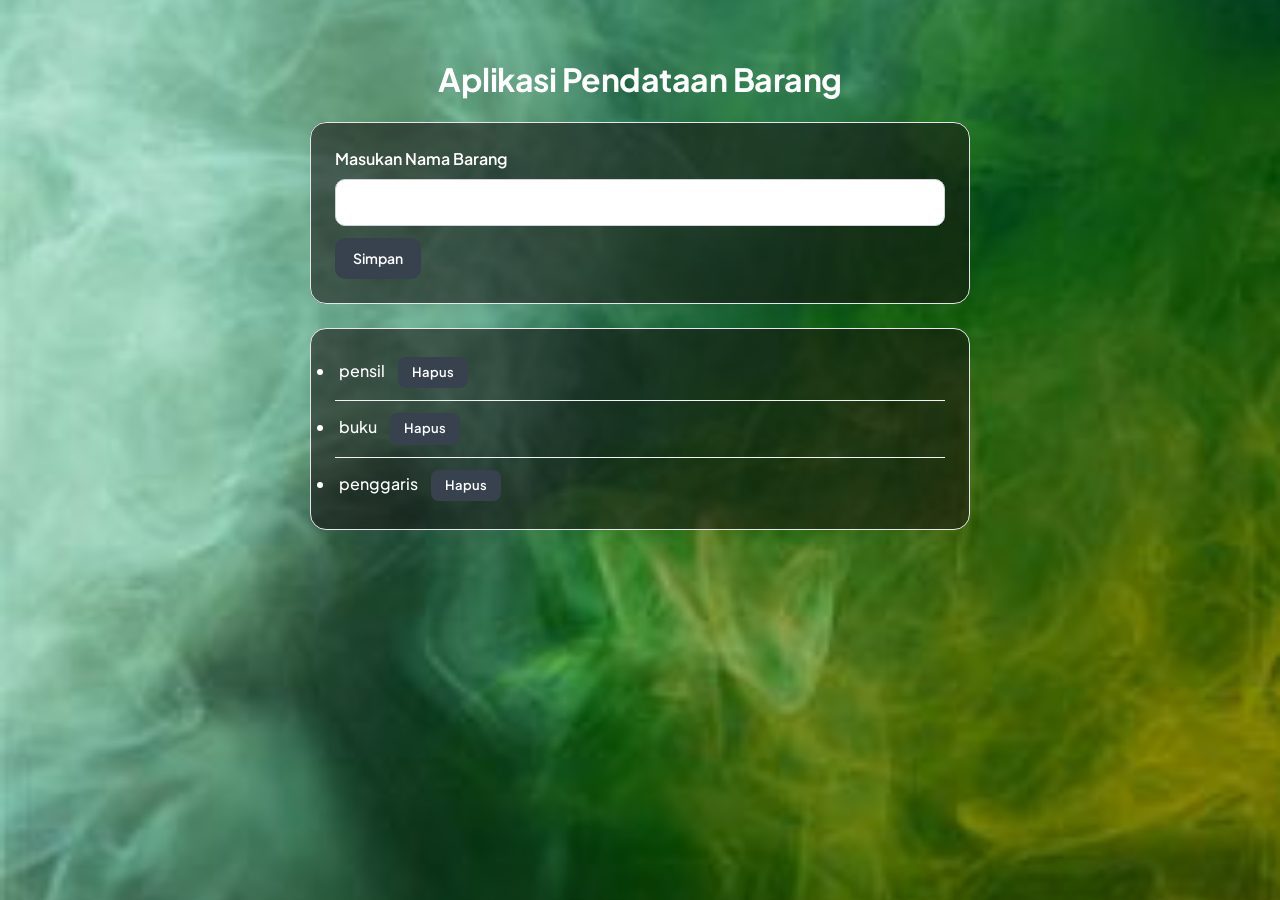
<file: App_ToDolist/index.html>
<!DOCTYPE html>
<html>
<head>
    <title>Penerapan Fungsi</title>

     <!--Bootstrap-->
    <link href="https://cdn.jsdelivr.net/npm/bootstrap@5.3.0/dist/css/bootstrap.min.css" rel="stylesheet">

     <!--Custom CSS-->
    <link href="css/style.css" rel="stylesheet">

</head>
<body>
    <h2>Aplikasi Pendataan Barang</h2>
 
    <fieldset>
        <label>Masukan Nama Barang</label>
        <input type="text" id="nama">
        <button onclick="AddData();">Simpan</button> 
    </fieldset>
 
    <ul id="list-barang">
         
    </ul>
 
    <script type="text/javascript" src="js/fungsi.js"></script>
 
</body>
</html>
</file>
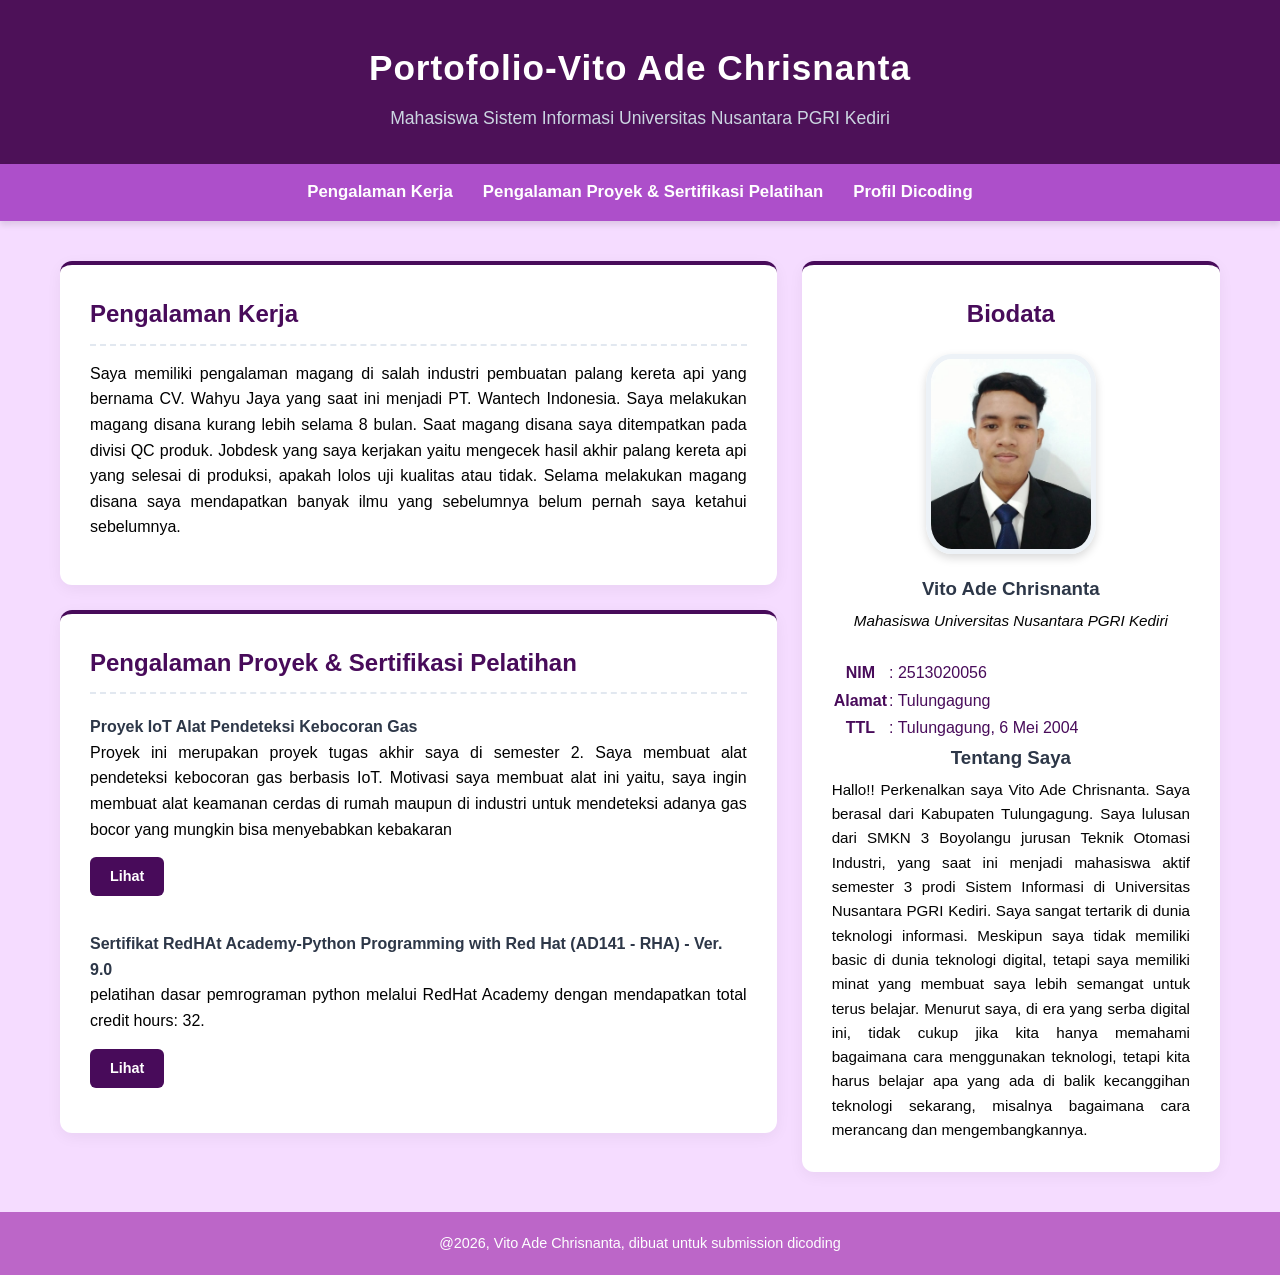
<file: tugas 2/index.html>
<!DOCTYPE html>
<html lang="en">
<head>
    <meta charset="UTF-8">
    <meta name="viewport" content="width=device-width, initial-scale=1.0">
    <title>Biodata Profil-Vito Ade</title>

    <!--LINK UNTUK CSS-->
    <link rel="stylesheet" href="styles.css">

</head>
<body>

  <!--HEADER-->
  <header>
    <div class="kotak-profil">
     <h1>Portofolio-Vito Ade Chrisnanta</h1>
     <p>Mahasiswa Sistem Informasi Universitas Nusantara PGRI Kediri</p>
    </div>

    <!--NAVIGASI-->
    <nav>
      <ul class="daftar-menu">
       <li><a href="#Pengalaman">Pengalaman Kerja</a></li>
       <li><a href="#Proyek">Pengalaman Proyek & Sertifikasi Pelatihan</a></li>
       <li><a href="https://www.dicoding.com/users/vito_ade_chrisnakf8a/academies"target="_blank"rel="noopener">Profil Dicoding</a></li>
      </ul>
    </nav>
 </header>

 <!--MAIN (FLEXBOX DI CSS)-->
 <main>

    <!--KONTEN SISI KIRI-->
    <div id="konten-utama">

      <article id="Pengalaman" class="kotak article">
       <h2>Pengalaman Kerja</h2>
       <p>Saya memiliki pengalaman magang di salah industri pembuatan palang kereta api yang bernama CV. Wahyu Jaya yang saat ini menjadi PT. Wantech Indonesia. Saya melakukan magang disana kurang lebih
        selama 8 bulan. Saat magang disana saya ditempatkan pada divisi QC produk. Jobdesk yang saya kerjakan yaitu mengecek hasil akhir palang kereta api yang selesai di produksi, apakah lolos uji kualitas atau tidak. 
        Selama melakukan magang disana saya mendapatkan banyak ilmu yang sebelumnya belum pernah saya ketahui sebelumnya.
       </p>
      </article>

      <article id="Proyek" class="kotak article">
       <h2>Pengalaman Proyek & Sertifikasi Pelatihan</h2>

       <h4>Proyek IoT Alat Pendeteksi Kebocoran Gas</h4>
       <p>Proyek ini merupakan proyek tugas akhir saya di semester 2. Saya membuat alat pendeteksi kebocoran gas berbasis IoT. Motivasi saya membuat alat ini yaitu, saya ingin membuat alat keamanan cerdas di rumah maupun di industri untuk mendeteksi adanya gas bocor yang mungkin bisa menyebabkan kebakaran</p>
       <a href="https://drive.google.com/file/d/1Bcs1-iKuagQtMpRVn8vOZajBYJDkElSm/view?usp=sharing" target="_blank" class="foto proyek">Lihat</a>

       <h4>Sertifikat RedHAt Academy-Python Programming with Red Hat (AD141 - RHA) - Ver. 9.0</h4>
       <p>pelatihan dasar pemrograman python melalui RedHat Academy dengan mendapatkan total credit hours: 32.</p>
       <a href="https://drive.google.com/file/d/1XS8SktaHDC_xoBTjHnrJE1u6yxiraIQS/view?usp=sharing" target="_blank" class="link sertifikat">Lihat</a>
      </article>

    </div>

    <!--UNTUK PROFIL DI SEBELAH KANAN-->
    <aside class="profil-biodata">
      <h2>Biodata</h2>
      <div class="kotak-foto">
       <img src="profil.jpg" alt="passfoto" class="foto"> 
      </div>
        
      <h3>Vito Ade Chrisnanta</h3>
      <p class="teks">Mahasiswa Universitas Nusantara PGRI Kediri</p>

      <table class="tabel profil-biodata">
        <tr>
          <th>NIM</th>
          <td>: 2513020056</td>
        </tr>
        <tr>
          <th>Alamat</th>
          <td>: Tulungagung</td>
        </tr>
        <tr>
          <th>TTL</th>
          <td>: Tulungagung, 6 Mei 2004</td>
        </tr>
      </table>

      <h3>Tentang Saya</h3>
      <p>Hallo!! Perkenalkan saya Vito Ade Chrisnanta. Saya berasal dari Kabupaten Tulungagung. Saya lulusan dari SMKN 3 Boyolangu jurusan Teknik Otomasi Industri,
       yang saat ini menjadi mahasiswa aktif semester 3 prodi Sistem Informasi di Universitas
       Nusantara PGRI Kediri. Saya sangat tertarik di dunia teknologi informasi. Meskipun saya 
       tidak memiliki basic di dunia teknologi digital, tetapi saya memiliki minat yang membuat saya lebih
       semangat untuk terus belajar. Menurut saya, di era yang serba digital ini, tidak cukup jika kita hanya memahami
       bagaimana cara menggunakan teknologi, tetapi kita harus belajar apa yang ada di balik kecanggihan teknologi sekarang, misalnya bagaimana
       cara merancang dan mengembangkannya.
      </p>  
    
    </aside>

 </main>

 <!--FOOTER-->
 <footer>
   <p>@2026, Vito Ade Chrisnanta, dibuat untuk submission dicoding</p>
 </footer>
</body>
</html>
</file>
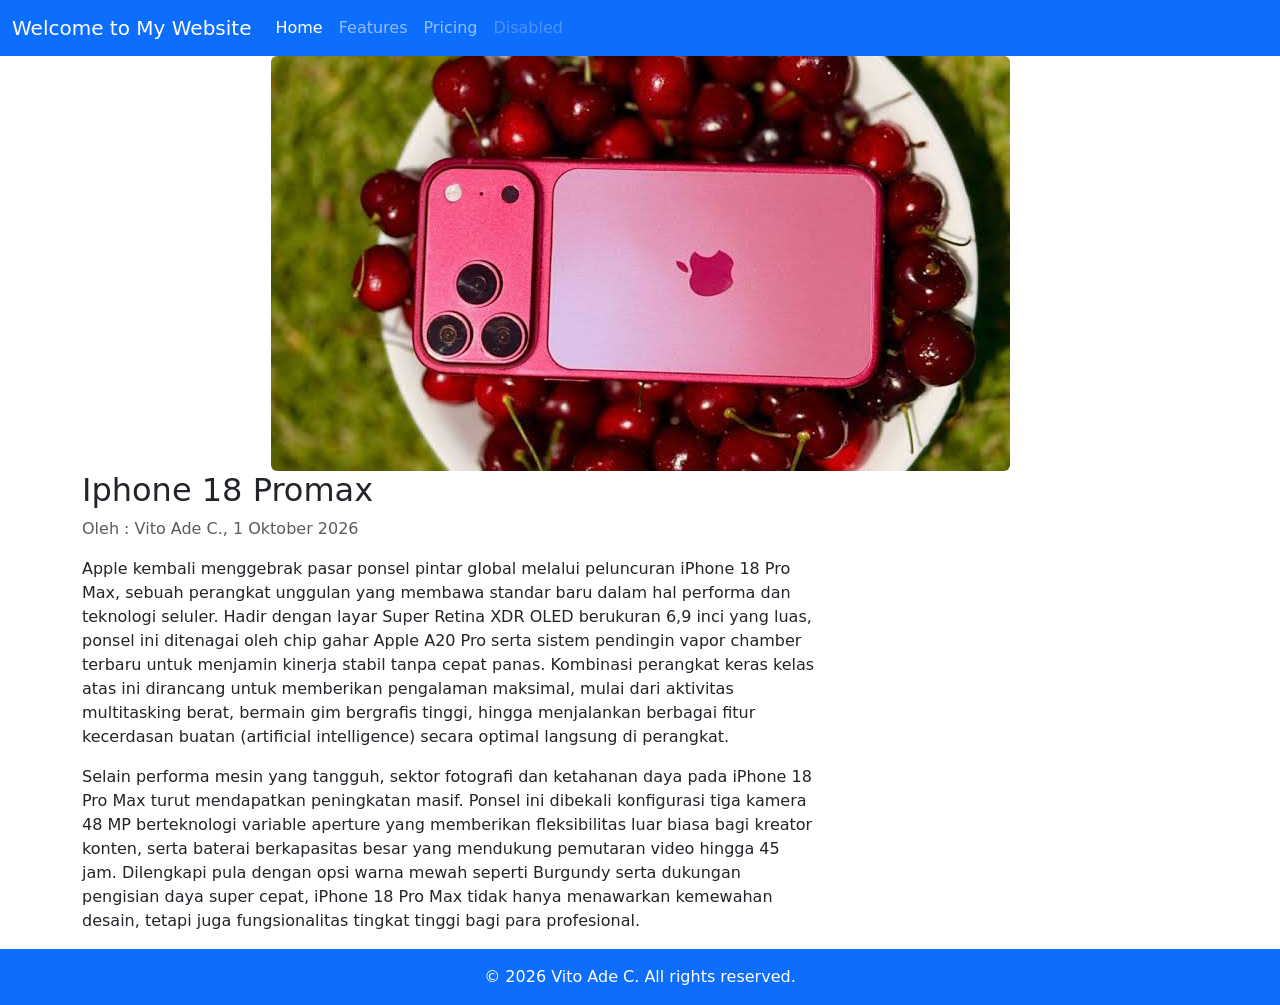
<file: web-bootstrap/index.html>
<!doctype html>
<html lang="en">
  <head>
    <meta charset="utf-8">
    <meta name="viewport" content="width=device-width, initial-scale=1">
    <title>Bootstrap demo</title>
    <!-- bootstrap -->
    <link href="https://cdn.jsdelivr.net/npm/bootstrap@5.3.8/dist/css/bootstrap.min.css" rel="stylesheet" integrity="sha384-sRIl4kxILFvY47J16cr9ZwB07vP4J8+LH7qKQnuqkuIAvNWLzeN8tE5YBujZqJLB" crossorigin="anonymous">
  </head>
  <body>

    <!--header / navbar -->
    <nav class="navbar navbar-expand-lg navbar-dark bg-primary">
        <div class="container-fluid">
            <a class="navbar-brand" href="#">Welcome to My Website</a>
            <button class="navbar-toggler" type="button" data-bs-toggle="collapse" data-bs-target="#navbarNav" aria-controls="navbarNav" aria-expanded="false" aria-label="Toggle navigation">
            <span class="navbar-toggler-icon"></span>
            </button>
            <div class="collapse navbar-collapse" id="navbarNav">
            <ul class="navbar-nav">
                <li class="nav-item">
                <a class="nav-link active" aria-current="page" href="#">Home</a>
                </li>
                <li class="nav-item">
                <a class="nav-link" href="#">Features</a>
                </li>
                <li class="nav-item">
                <a class="nav-link" href="#">Pricing</a>
                </li>
                <li class="nav-item">
                <a class="nav-link disabled" aria-disabled="true">Disabled</a>
                </li>
            </ul>
            </div>
        </div>
    </nav>

    <!-- hero image -->
     <div class="container text-center">
        <!-- perkecilan gambar -->
        <img src="img/banner.jpg" class="img-fluid rounded" alt="Responsive image with rounded corners">
     </div>


    <!-- Artikel 1 -->
    <div class="container">
        <div class="row">
            <div class="col-md-8 mx auto">
                <h2>Iphone 18 Promax</h2>
                <p class="text-muted">Oleh : Vito Ade C., 1 Oktober 2026</p>

                <p>Apple kembali menggebrak pasar ponsel pintar global melalui peluncuran iPhone 18 Pro Max, sebuah perangkat unggulan yang membawa standar baru dalam hal performa dan teknologi seluler. Hadir dengan layar Super Retina XDR OLED berukuran 6,9 inci yang luas, ponsel ini ditenagai oleh chip gahar Apple A20 Pro serta sistem pendingin vapor chamber terbaru untuk menjamin kinerja stabil tanpa cepat panas. Kombinasi perangkat keras kelas atas ini dirancang untuk memberikan pengalaman maksimal, mulai dari aktivitas multitasking berat, bermain gim bergrafis tinggi, hingga menjalankan berbagai fitur kecerdasan buatan (artificial intelligence) secara optimal langsung di perangkat.</p>
                <p>Selain performa mesin yang tangguh, sektor fotografi dan ketahanan daya pada iPhone 18 Pro Max turut mendapatkan peningkatan masif. Ponsel ini dibekali konfigurasi tiga kamera 48 MP berteknologi variable aperture yang memberikan fleksibilitas luar biasa bagi kreator konten, serta baterai berkapasitas besar yang mendukung pemutaran video hingga 45 jam. Dilengkapi pula dengan opsi warna mewah seperti Burgundy serta dukungan pengisian daya super cepat, iPhone 18 Pro Max tidak hanya menawarkan kemewahan desain, tetapi juga fungsionalitas tingkat tinggi bagi para profesional.</p>

            </div>
        </div>
     </div>


     <!-- footer -->
        <footer class="bg-primary text-white text-center py-3">
            <p class="mb-0">&copy; 2026 Vito Ade C. All rights reserved.</p>

    <script src="https://cdn.jsdelivr.net/npm/bootstrap@5.3.8/dist/js/bootstrap.bundle.min.js" integrity="sha384-FKyoEForCGlyvwx9Hj09JcYn3nv7wiPVlz7YYwJrWVcXK/BmnVDxM+D2scQbITxI" crossorigin="anonymous"></script>
  </body>
</html>
</file>
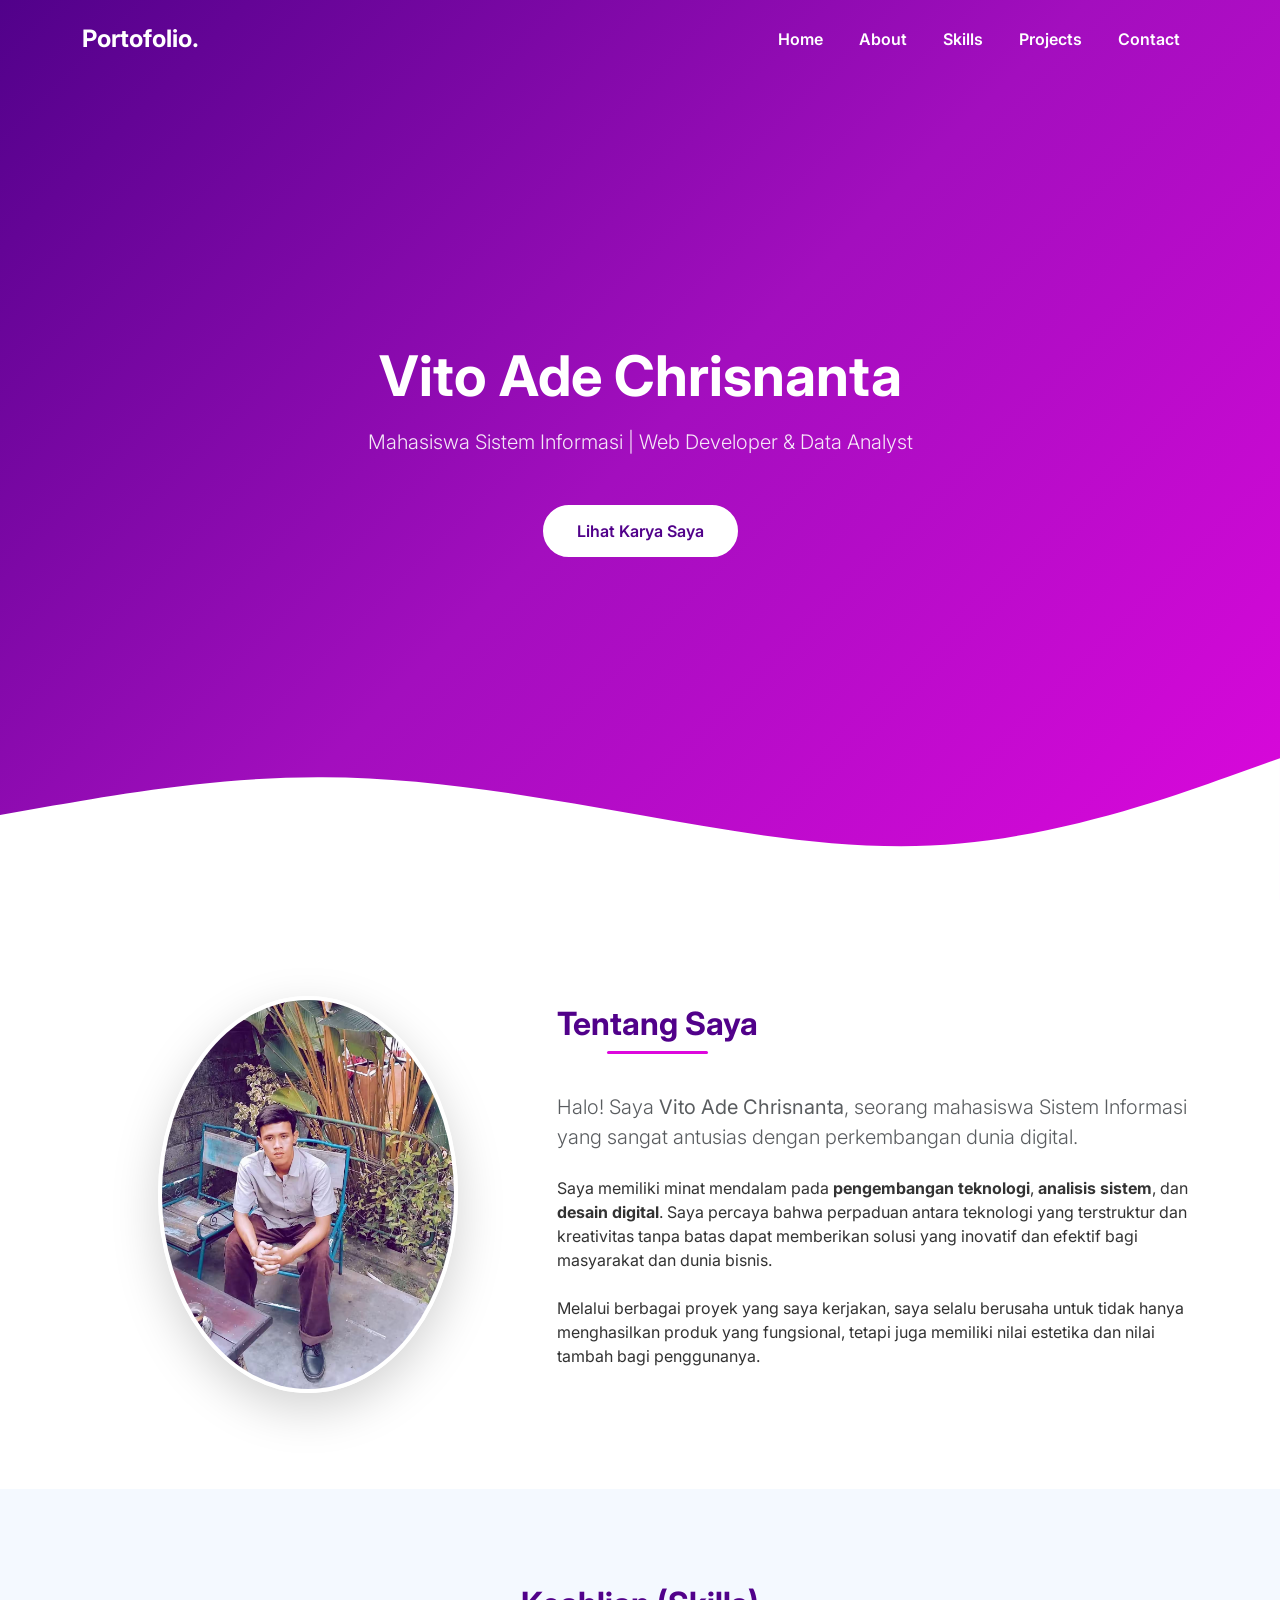
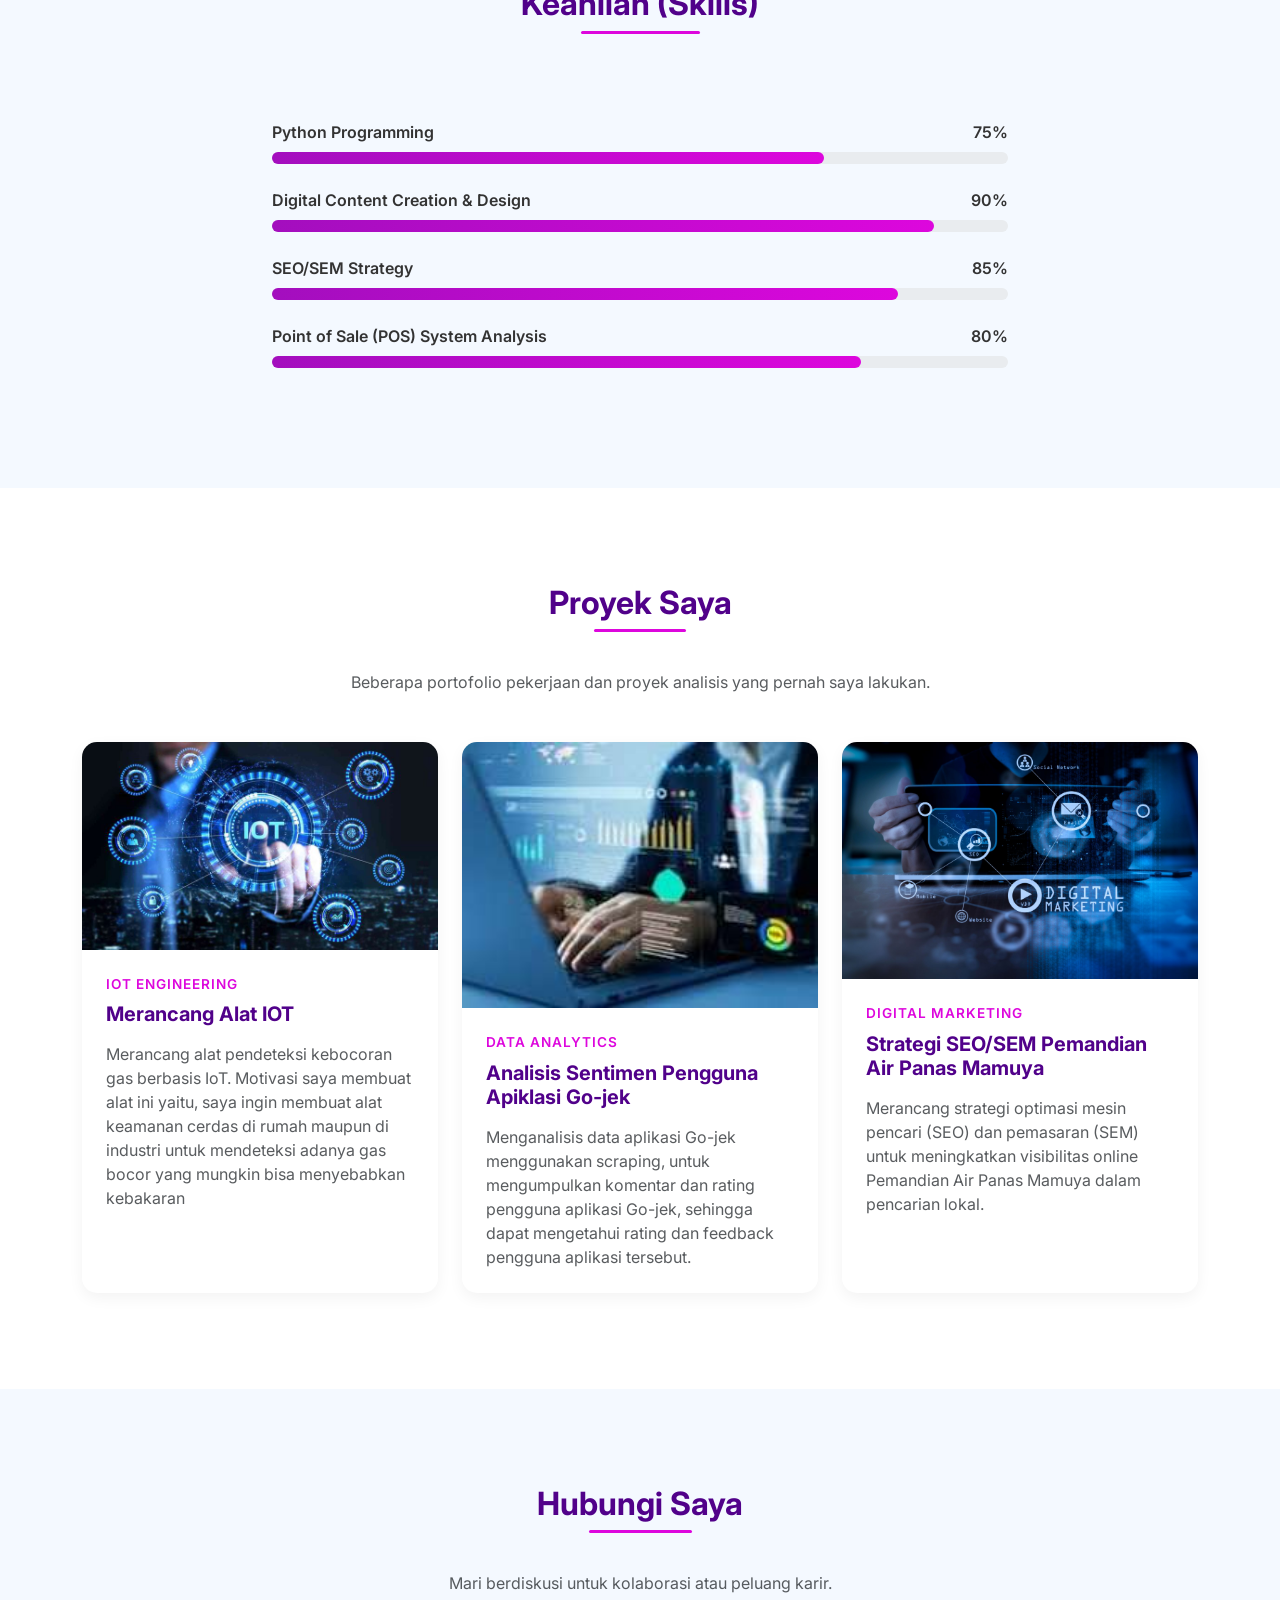
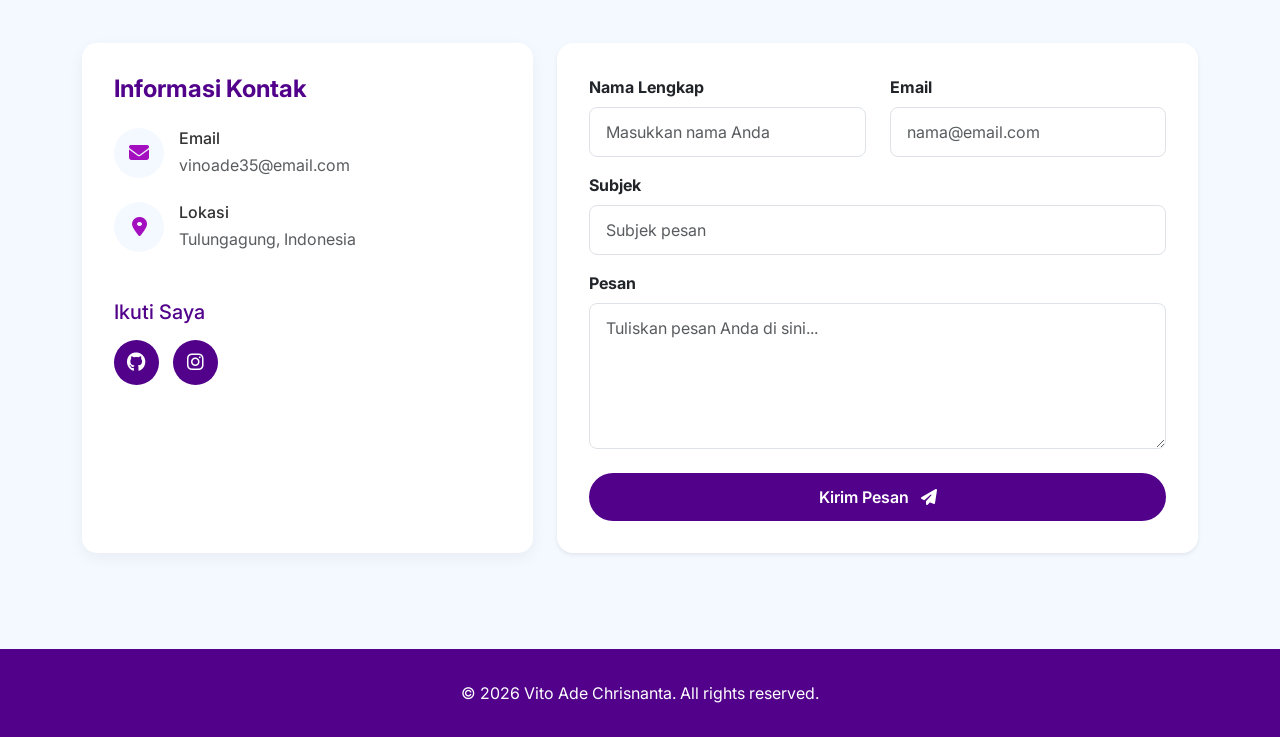
<file: web-portofolio-bootstrap/index.html>
<!DOCTYPE html>
<html lang="id">
<head>
    <meta charset="UTF-8">
    <meta name="viewport" content="width=device-width, initial-scale=1.0">
    <title>Vito Ade Chrisnanta | Portofolio</title>
    
    <!-- Bootstrap 5 CSS -->
    <link href="https://cdn.jsdelivr.net/npm/bootstrap@5.3.2/dist/css/bootstrap.min.css" rel="stylesheet">
    
    <!-- Google Fonts (Inter) -->
    <link href="https://fonts.googleapis.com/css2?family=Inter:wght@300;400;600;700&display=swap" rel="stylesheet">
    
    <!-- Font Awesome for Icons -->
    <link rel="stylesheet" href="https://cdnjs.cloudflare.com/ajax/libs/font-awesome/6.4.2/css/all.min.css">

    <style>
        :root {
            --primary-blue: #51018a;
            --secondary-blue: #a30ebe;
            --accent-blue: #dd07dd;
            --light-bg: #f4f9ff;
            --white: #ffffff;
            --text-dark: #333333;
            --text-muted: #6c757d;
        }

        body {
            font-family: 'Inter', sans-serif;
            color: var(--text-dark);
            background-color: var(--white);
            position: relative;
        }

        html {
            scroll-behavior: smooth;
        }

        /* Custom Selection */
        ::selection {
            background-color: var(--accent-blue);
            color: var(--white);
        }

        /* Navbar Styling */
        .navbar {
            transition: all 0.3s ease-in-out;
            padding: 1rem 0;
        }
        .navbar.scrolled {
            background-color: var(--white);
            box-shadow: 0 4px 15px rgba(0,0,0,0.1);
            padding: 0.5rem 0;
        }
        .navbar-light .navbar-nav .nav-link {
            color: var(--white);
            font-weight: 600;
            margin: 0 10px;
            transition: color 0.3s;
        }
        .navbar.scrolled .navbar-nav .nav-link {
            color: var(--primary-blue);
        }
        .navbar-light .navbar-nav .nav-link:hover,
        .navbar.scrolled .navbar-nav .nav-link:hover {
            color: var(--accent-blue);
        }
        .navbar-brand {
            font-weight: 700;
            color: var(--white) !important;
            font-size: 1.5rem;
        }
        .navbar.scrolled .navbar-brand {
            color: var(--primary-blue) !important;
        }
        .navbar-toggler {
            border-color: rgba(255,255,255,0.5);
        }
        .navbar.scrolled .navbar-toggler {
            border-color: rgba(0,0,0,0.1);
        }
        .navbar-toggler-icon {
            filter: invert(1);
        }
        .navbar.scrolled .navbar-toggler-icon {
            filter: invert(0);
        }

        /* Hero Section */
        #home {
            background: linear-gradient(135deg, var(--primary-blue) 0%, var(--secondary-blue) 50%, var(--accent-blue) 100%);
            color: var(--white);
            min-height: 100vh;
            display: flex;
            align-items: center;
            position: relative;
            overflow: hidden;
        }
        .hero-title {
            font-size: 3.5rem;
            font-weight: 700;
            margin-bottom: 1rem;
            animation: slideInDown 1s ease-out;
        }
        .hero-subtitle {
            font-size: 1.25rem;
            font-weight: 300;
            margin-bottom: 2rem;
            opacity: 0.9;
            animation: slideInUp 1s ease-out;
        }
        .btn-custom {
            background-color: var(--white);
            color: var(--primary-blue);
            padding: 0.75rem 2rem;
            border-radius: 50px;
            font-weight: 600;
            transition: all 0.3s;
            border: 2px solid var(--white);
        }
        .btn-custom:hover {
            background-color: transparent;
            color: var(--white);
        }

        /* Section Titles */
        .section-title {
            color: var(--primary-blue);
            font-weight: 700;
            margin-bottom: 3rem;
            position: relative;
            display: inline-block;
        }
        .section-title::after {
            content: '';
            position: absolute;
            width: 50%;
            height: 3px;
            background-color: var(--accent-blue);
            bottom: -10px;
            left: 25%;
            border-radius: 2px;
        }

        /* Progress Bars */
        .progress {
            height: 12px;
            border-radius: 10px;
            background-color: #e9ecef;
            margin-bottom: 1.5rem;
            overflow: visible;
        }
        .progress-bar {
            background: linear-gradient(90deg, var(--secondary-blue), var(--accent-blue));
            border-radius: 10px;
            position: relative;
            transition: width 1.5s ease-in-out;
        }
        .skill-label {
            font-weight: 600;
            margin-bottom: 0.5rem;
            display: flex;
            justify-content: space-between;
        }

        /* Project Cards */
        .project-card {
            border: none;
            border-radius: 15px;
            overflow: hidden;
            box-shadow: 0 5px 15px rgba(0,0,0,0.05);
            transition: transform 0.3s, box-shadow 0.3s;
            height: 100%;
        }
        .project-card:hover {
            transform: translateY(-10px);
            box-shadow: 0 15px 30px rgba(0,119,182,0.15);
        }
        .project-img-wrapper {
            overflow: hidden;
        }
        .project-card img {
            transition: transform 0.5s;
        }
        .project-card:hover img {
            transform: scale(1.1);
        }
        .card-body-custom {
            padding: 1.5rem;
        }
        .project-category {
            color: var(--accent-blue);
            font-size: 0.85rem;
            font-weight: 600;
            text-transform: uppercase;
            letter-spacing: 1px;
            margin-bottom: 0.5rem;
        }
        .project-title {
            font-weight: 700;
            color: var(--primary-blue);
        }

        /* Contact Section */
        .contact-section {
            background-color: var(--light-bg);
        }
        .contact-info-card {
            background-color: var(--white);
            padding: 2rem;
            border-radius: 15px;
            box-shadow: 0 5px 15px rgba(0,0,0,0.05);
            height: 100%;
        }
        .contact-icon {
            width: 50px;
            height: 50px;
            background-color: var(--light-bg);
            color: var(--secondary-blue);
            border-radius: 50%;
            display: flex;
            align-items: center;
            justify-content: center;
            font-size: 1.25rem;
            margin-right: 15px;
            transition: all 0.3s;
        }
        .contact-icon:hover {
            background-color: var(--secondary-blue);
            color: var(--white);
        }
        .social-links a {
            display: inline-flex;
            align-items: center;
            justify-content: center;
            width: 45px;
            height: 45px;
            background-color: var(--primary-blue);
            color: var(--white);
            border-radius: 50%;
            margin-right: 10px;
            font-size: 1.2rem;
            text-decoration: none;
            transition: transform 0.3s, background-color 0.3s;
        }
        .social-links a:hover {
            background-color: var(--accent-blue);
            transform: translateY(-3px);
        }
        .form-control {
            border-radius: 8px;
            padding: 0.75rem 1rem;
            border: 1px solid #dee2e6;
        }
        .form-control:focus {
            border-color: var(--accent-blue);
            box-shadow: 0 0 0 0.25rem rgba(0, 180, 216, 0.25);
        }
        .btn-submit {
            background-color: var(--primary-blue);
            color: var(--white);
            padding: 0.75rem 2rem;
            border-radius: 50px;
            font-weight: 600;
            border: none;
            transition: background-color 0.3s;
        }
        .btn-submit:hover {
            background-color: var(--secondary-blue);
        }

        /* Footer */
        footer {
            background-color: var(--primary-blue);
            color: var(--white);
            padding: 2rem 0;
            text-align: center;
        }

        /* Animations */
        @keyframes slideInDown {
            from { opacity: 0; transform: translateY(-30px); }
            to { opacity: 1; transform: translateY(0); }
        }
        @keyframes slideInUp {
            from { opacity: 0; transform: translateY(30px); }
            to { opacity: 1; transform: translateY(0); }
        }
    </style>
</head>
<body data-bs-spy="scroll" data-bs-target="#navbarNav">

    <nav class="navbar navbar-expand-lg navbar-light fixed-top" id="mainNav">
        <div class="container">
            <a class="navbar-brand" href="#home">Portofolio.</a>
            <button class="navbar-toggler" type="button" data-bs-toggle="collapse" data-bs-target="#navbarNav" aria-controls="navbarNav" aria-expanded="false" aria-label="Toggle navigation">
                <span class="navbar-toggler-icon"></span>
            </button>
            <div class="collapse navbar-collapse" id="navbarNav">
                <ul class="navbar-nav ms-auto">
                    <li class="nav-item">
                        <a class="nav-link" href="#home">Home</a>
                    </li>
                    <li class="nav-item">
                        <a class="nav-link" href="#about">About</a>
                    </li>
                    <li class="nav-item">
                        <a class="nav-link" href="#skills">Skills</a>
                    </li>
                    <li class="nav-item">
                        <a class="nav-link" href="#projects">Projects</a>
                    </li>
                    <li class="nav-item">
                        <a class="nav-link" href="#contact">Contact</a>
                    </li>
                </ul>
            </div>
        </div>
    </nav>

    <section id="home">
        <div class="container text-center text-md-start">
            <div class="row align-items-center">
                <div class="col-lg-8 mx-auto text-center">
                    <h1 class="hero-title">Vito Ade Chrisnanta</h1>
                    <p class="hero-subtitle">Mahasiswa Sistem Informasi | Web Developer & Data Analyst</p>
                    <a href="#projects" class="btn btn-custom mt-3">Lihat Karya Saya</a>
                </div>
            </div>
        </div>
        <!-- Decorative Shape -->
        <svg style="position:absolute; bottom:0; width:100%; height:auto;" xmlns="http://www.w3.org/2000/svg" viewBox="0 0 1440 320">
            <path fill="#ffffff" fill-opacity="1" d="M0,224L60,213.3C120,203,240,181,360,181.3C480,181,600,203,720,224C840,245,960,267,1080,256C1200,245,1320,203,1380,181.3L1440,160L1440,320L1380,320C1320,320,1200,320,1080,320C960,320,840,320,720,320C600,320,480,320,360,320C240,320,120,320,60,320L0,320Z"></path>
        </svg>
    </section>

    <section id="about" class="py-5">
        <div class="container py-5">
            <div class="row align-items-center">
                <div class="col-lg-5 mb-4 mb-lg-0 text-center">
                    <!-- Placeholder Profile Picture -->
                    <img src="img/foto.jpeg" alt="Vito Ade Chrisnanta" class="img-fluid rounded-circle shadow-lg border border-4 border-white" style="max-width: 300px;">
                </div>
                <div class="col-lg-7">
                    <h2 class="section-title">Tentang Saya</h2>
                    <p class="lead text-muted mb-4">Halo! Saya <strong>Vito Ade Chrisnanta</strong>, seorang mahasiswa Sistem Informasi yang sangat antusias dengan perkembangan dunia digital.</p>
                    <p class="mb-4">
                        Saya memiliki minat mendalam pada <strong>pengembangan teknologi</strong>, <strong>analisis sistem</strong>, dan <strong>desain digital</strong>. Saya percaya bahwa perpaduan antara teknologi yang terstruktur dan kreativitas tanpa batas dapat memberikan solusi yang inovatif dan efektif bagi masyarakat dan dunia bisnis.
                    </p>
                    <p>
                        Melalui berbagai proyek yang saya kerjakan, saya selalu berusaha untuk tidak hanya menghasilkan produk yang fungsional, tetapi juga memiliki nilai estetika dan nilai tambah bagi penggunanya.
                    </p>
                </div>
            </div>
        </div>
    </section>

    <section id="skills" class="py-5" style="background-color: var(--light-bg);">
        <div class="container py-5">
            <div class="text-center mb-5">
                <h2 class="section-title">Keahlian (Skills)</h2>
            </div>
            <div class="row justify-content-center">
                <div class="col-lg-8">
                    
                    <!-- Skill 1 -->
                    <div class="skill-item mb-4">
                        <div class="skill-label">
                            <span>Python Programming</span>
                            <span>75%</span>
                        </div>
                        <div class="progress">
                            <div class="progress-bar" role="progressbar" style="width: 0%;" data-width="75%" aria-valuenow="75" aria-valuemin="0" aria-valuemax="100"></div>
                        </div>
                    </div>

                    <!-- Skill 2 -->
                    <div class="skill-item mb-4">
                        <div class="skill-label">
                            <span>Digital Content Creation & Design</span>
                            <span>90%</span>
                        </div>
                        <div class="progress">
                            <div class="progress-bar" role="progressbar" style="width: 0%;" data-width="90%" aria-valuenow="90" aria-valuemin="0" aria-valuemax="100"></div>
                        </div>
                    </div>

                    <!-- Skill 3 -->
                    <div class="skill-item mb-4">
                        <div class="skill-label">
                            <span>SEO/SEM Strategy</span>
                            <span>85%</span>
                        </div>
                        <div class="progress">
                            <div class="progress-bar" role="progressbar" style="width: 0%;" data-width="85%" aria-valuenow="85" aria-valuemin="0" aria-valuemax="100"></div>
                        </div>
                    </div>

                    <!-- Skill 4 -->
                    <div class="skill-item">
                        <div class="skill-label">
                            <span>Point of Sale (POS) System Analysis</span>
                            <span>80%</span>
                        </div>
                        <div class="progress">
                            <div class="progress-bar" role="progressbar" style="width: 0%;" data-width="80%" aria-valuenow="80" aria-valuemin="0" aria-valuemax="100"></div>
                        </div>
                    </div>

                </div>
            </div>
        </div>
    </section>

    <section id="projects" class="py-5">
        <div class="container py-5">
            <div class="text-center mb-5">
                <h2 class="section-title">Proyek Saya</h2>
                <p class="text-muted">Beberapa portofolio pekerjaan dan proyek analisis yang pernah saya lakukan.</p>
            </div>
            <div class="row row-cols-1 row-cols-md-2 row-cols-lg-3 g-4">
                
                <!-- Project 1 -->
                <div class="col">
                    <div class="card project-card h-100">
                        <div class="project-img-wrapper">
                            <img src="img/iot.jpg" class="card-img-top" alt="Merancang Alat IOT">
                        </div>
                        <div class="card-body card-body-custom">
                            <p class="project-category">IOT Engineering</p>
                            <h5 class="card-title project-title">Merancang Alat IOT</h5>
                            <p class="card-text text-muted mt-3">Merancang alat pendeteksi kebocoran gas berbasis IoT. Motivasi saya membuat alat ini yaitu, saya ingin membuat alat keamanan cerdas di rumah maupun di industri untuk mendeteksi adanya gas bocor yang mungkin bisa menyebabkan kebakaran</p>
                        </div>
                    </div>
                </div>

                <!-- Project 2 -->
                <div class="col">
                    <div class="card project-card h-100">
                        <div class="project-img-wrapper">
                            <img src="img/analis.jpg" class="card-img-top" alt="Analisis Sentimen">
                        </div>
                        <div class="card-body card-body-custom">
                            <p class="project-category">Data Analytics</p>
                            <h5 class="card-title project-title">Analisis Sentimen Pengguna Apiklasi Go-jek</h5>
                            <p class="card-text text-muted mt-3">Menganalisis data aplikasi Go-jek menggunakan scraping, untuk mengumpulkan komentar dan rating pengguna aplikasi Go-jek, sehingga dapat mengetahui rating dan feedback pengguna aplikasi tersebut.</p>
                        </div>
                    </div>
                </div>

                <!-- Project 3 -->
                <div class="col">
                    <div class="card project-card h-100">
                        <div class="project-img-wrapper">
                            <img src="img/digital marketing.jpg" class="card-img-top" alt="Mamuya">
                        </div>
                        <div class="card-body card-body-custom">
                            <p class="project-category">Digital Marketing</p>
                            <h5 class="card-title project-title">Strategi SEO/SEM Pemandian Air Panas Mamuya</h5>
                            <p class="card-text text-muted mt-3">Merancang strategi optimasi mesin pencari (SEO) dan pemasaran (SEM) untuk meningkatkan visibilitas online Pemandian Air Panas Mamuya dalam pencarian lokal.</p>
                        </div>
                    </div>
                </div>

            </div>
        </div>
    </section>

    <section id="contact" class="py-5 contact-section">
        <div class="container py-5">
            <div class="text-center mb-5">
                <h2 class="section-title">Hubungi Saya</h2>
                <p class="text-muted">Mari berdiskusi untuk kolaborasi atau peluang karir.</p>
            </div>
            
            <div class="row g-4">
                <!-- Contact Info -->
                <div class="col-lg-5">
                    <div class="contact-info-card">
                        <h4 class="mb-4" style="color: var(--primary-blue); font-weight: 700;">Informasi Kontak</h4>
                        
                        <div class="d-flex align-items-center mb-4">
                            <div class="contact-icon">
                                <i class="fas fa-envelope"></i>
                            </div>
                            <div>
                                <h6 class="mb-1">Email</h6>
                                <p class="text-muted mb-0">vinoade35@email.com</p>
                            </div>
                        </div>

                        <div class="d-flex align-items-center mb-4">
                            <div class="contact-icon">
                                <i class="fas fa-map-marker-alt"></i>
                            </div>
                            <div>
                                <h6 class="mb-1">Lokasi</h6>
                                <p class="text-muted mb-0">Tulungagung, Indonesia</p>
                            </div>
                        </div>

                        <h5 class="mt-5 mb-3" style="color: var(--primary-blue);">Ikuti Saya</h5>
                        <div class="social-links">
                            <a href="https://github.com/Vitoade56" target="_blank" title="GitHub"><i class="fab fa-github"></i></a>
                            <a href="https://www.instagram.com/vtoad_?stkn=M2VuZXFrZ3NzemFp" target="_blank" title="Instagram"><i class="fab fa-instagram"></i></a>
                        </div>
                    </div>
                </div>

                <!-- Contact Form -->
                <div class="col-lg-7">
                    <div class="card border-0 shadow-sm rounded-4 h-100" style="padding: 2rem;">
                        <form id="contactForm" onsubmit="event.preventDefault(); alert('Terima kasih! Pesan Anda telah terkirim. (Ini adalah simulasi form)');">
                            <div class="row">
                                <div class="col-md-6 mb-3">
                                    <label for="name" class="form-label fw-bold">Nama Lengkap</label>
                                    <input type="text" class="form-control" id="name" placeholder="Masukkan nama Anda" required>
                                </div>
                                <div class="col-md-6 mb-3">
                                    <label for="email" class="form-label fw-bold">Email</label>
                                    <input type="email" class="form-control" id="email" placeholder="nama@email.com" required>
                                </div>
                            </div>
                            <div class="mb-3">
                                <label for="subject" class="form-label fw-bold">Subjek</label>
                                <input type="text" class="form-control" id="subject" placeholder="Subjek pesan" required>
                            </div>
                            <div class="mb-4">
                                <label for="message" class="form-label fw-bold">Pesan</label>
                                <textarea class="form-control" id="message" rows="5" placeholder="Tuliskan pesan Anda di sini..." required></textarea>
                            </div>
                            <button type="submit" class="btn btn-submit w-100">Kirim Pesan <i class="fas fa-paper-plane ms-2"></i></button>
                        </form>
                    </div>
                </div>
            </div>
        </div>
    </section>

    <!-- Footer -->
    <footer>
        <div class="container">
            <p class="mb-0">&copy; 2026 Vito Ade Chrisnanta. All rights reserved.</p>
        </div>
    </footer>

    <!-- Bootstrap JS Bundle with Popper -->
    <script src="https://cdn.jsdelivr.net/npm/bootstrap@5.3.2/dist/js/bootstrap.bundle.min.js"></script>
    
    <script>
        document.addEventListener('DOMContentLoaded', function() {
            
            // 1. Navbar Scroll Effect
            const navbar = document.getElementById('mainNav');
            
            window.addEventListener('scroll', function() {
                if (window.scrollY > 50) {
                    navbar.classList.add('scrolled');
                } else {
                    navbar.classList.remove('scrolled');
                }
            });

            // 2. Animate Progress Bars on Scroll
            const progressBars = document.querySelectorAll('.progress-bar');
            
            const animateProgressBars = () => {
                progressBars.forEach(bar => {
                    const barPosition = bar.getBoundingClientRect().top;
                    const screenPosition = window.innerHeight;
                    
                    if(barPosition < screenPosition) {
                        const targetWidth = bar.getAttribute('data-width');
                        bar.style.width = targetWidth;
                    }
                });
            };

            // Initial check on load
            animateProgressBars();
            
            // Check on scroll
            window.addEventListener('scroll', animateProgressBars);
        });
    </script>
</body>
</html>
</file>
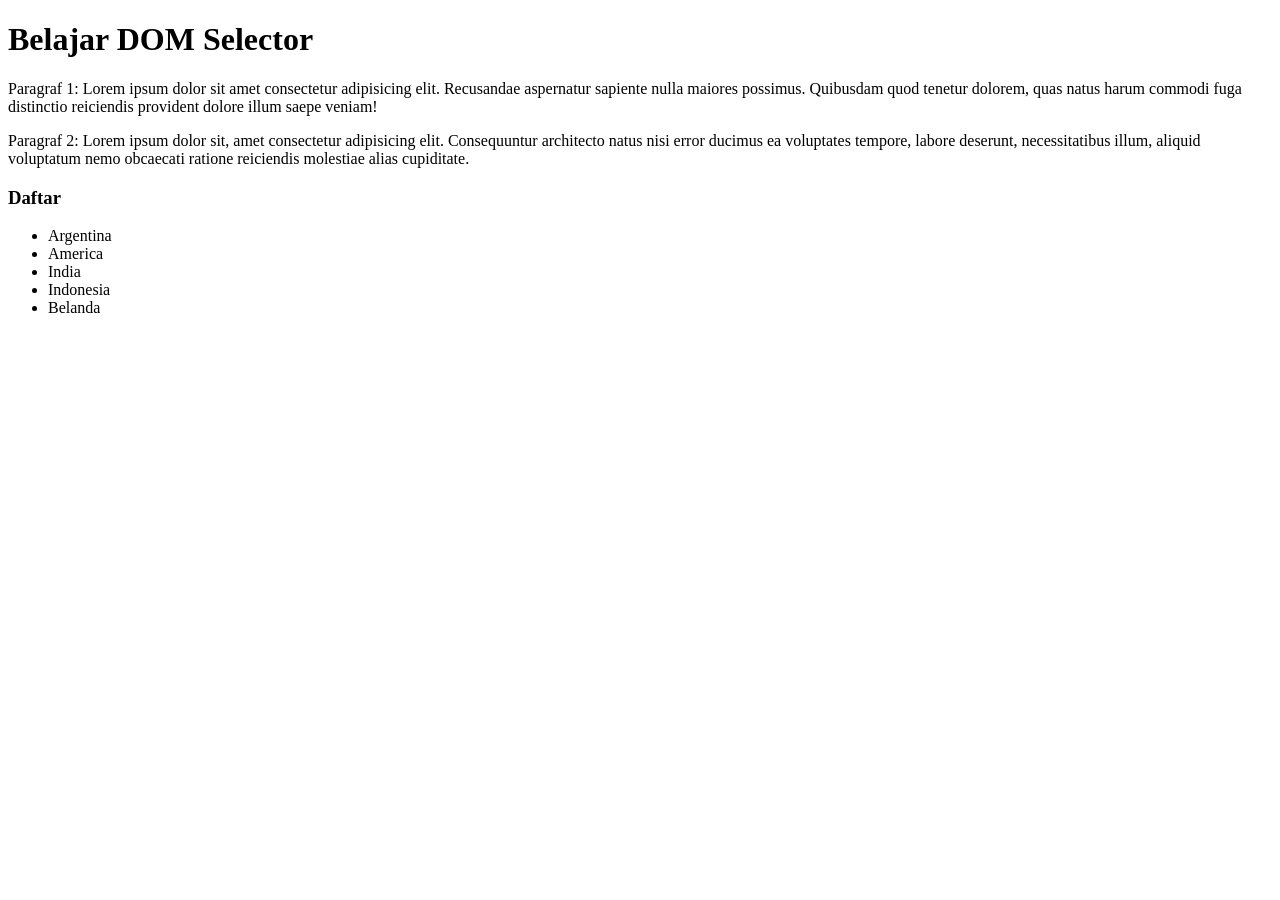
<file: dom/tugas-dom1.html>
<!DOCTYPE html>
<html lang="en">
<head>
    <meta charset="UTF-8">
    <meta name="viewport" content="width=device-width, initial-scale=1.0">
    <title>Belajar DOM Selector</title>
</head>
<body>
    <h1 id="judul">Belajar DOM Selector</h1>
 
    <p>Paragraf 1: Lorem ipsum dolor sit amet consectetur adipisicing elit. Recusandae aspernatur sapiente nulla maiores possimus. Quibusdam quod tenetur dolorem, quas natus harum commodi fuga distinctio reiciendis provident dolore illum saepe veniam!</p>
 
    <p>Paragraf 2: Lorem ipsum dolor sit, amet consectetur adipisicing elit. Consequuntur architecto natus nisi error ducimus ea voluptates tempore, labore deserunt, necessitatibus illum, aliquid voluptatum nemo obcaecati ratione reiciendis molestiae alias cupiditate.</p>
 
    <h3 class="daftar">Daftar</h3>
    <ul>
        <li>Argentina</li>
        <li>America</li>
        <li>India</li>
        <li>Indonesia</li>
        <li>Belanda</li>
    </ul>

      <script>
        // dom untuk mengambil h1 judul
            let judul=document.getElementById('judul');
            console.log(judul);

        // dom untuk mengambil paragraf
            let p=document.getElementsByTagName('p');
            console.log(p);
        
        //  dom untuk mengambil h3 daftar  
            let daftar=document.getElementsByClassName('daftar');
            console.log(daftar);
        
       // menggunakan regex
            let title=document.querySelector('#judul');
            console.log(title);
        
        // dom untuk mengambil list
            let list=document.querySelectorAll('li');
            console.log(list);
        
      </script>
  
</body>
</html>
</file>
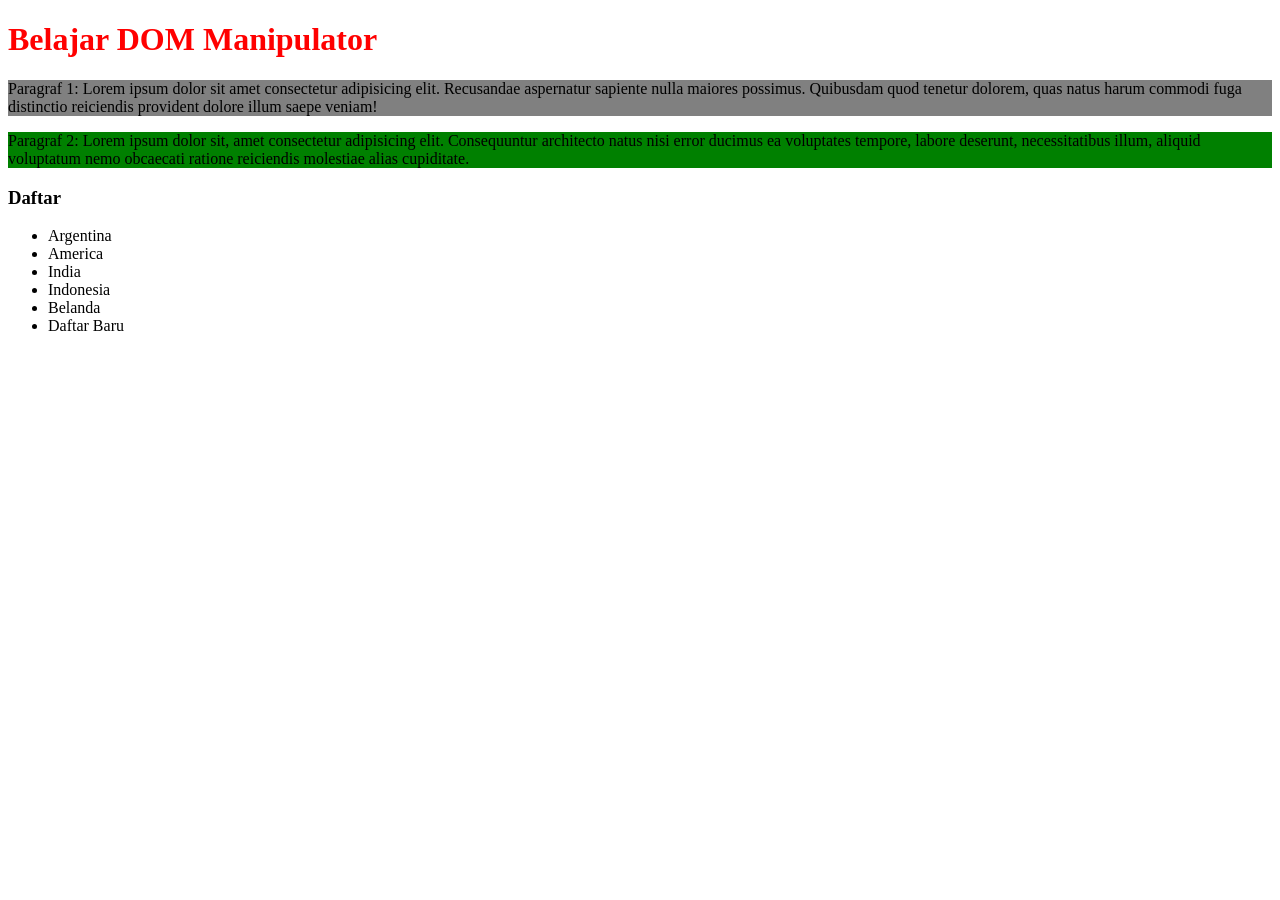
<file: dom/tugas-dom2.html>
<!DOCTYPE html>
<html lang="en">
<head>
    <meta charset="UTF-8">
    <meta name="viewport" content="width=device-width, initial-scale=1.0">
    <title>Belajar DOM</title>
</head>
<body>
    <h1 id="judul">Belajar DOM Manipulator</h1>
 
    <p>Paragraf 1: Lorem ipsum dolor sit amet consectetur adipisicing elit. Recusandae aspernatur sapiente nulla maiores possimus. Quibusdam quod tenetur dolorem, quas natus harum commodi fuga distinctio reiciendis provident dolore illum saepe veniam!</p>
 
    <p>Paragraf 2: Lorem ipsum dolor sit, amet consectetur adipisicing elit. Consequuntur architecto natus nisi error ducimus ea voluptates tempore, labore deserunt, necessitatibus illum, aliquid voluptatum nemo obcaecati ratione reiciendis molestiae alias cupiditate.</p>
 
    <h3 class="daftar">Daftar</h3>
    <ul>
        <li>Argentina</li>
        <li>America</li>
        <li>India</li>
        <li>Indonesia</li>
        <li>Belanda</li>
    </ul>

    <script>
    
        let judul=document.getElementById('judul');
        //merubah warna tulisan
        judul.style.color="red";

        let p=document.getElementsByTagName('p');
        // untuk paragraf pertama
        p[0].style.backgroundColor="grey";
        // untuk paragraf kedua
        p[1].style.backgroundColor="green";

        let list=document.querySelector("ul");
        //menambah list baru
        list.innerHTML+="<li>Daftar Baru</li>"; 
    
    </script>

</body>
</html>
</file>
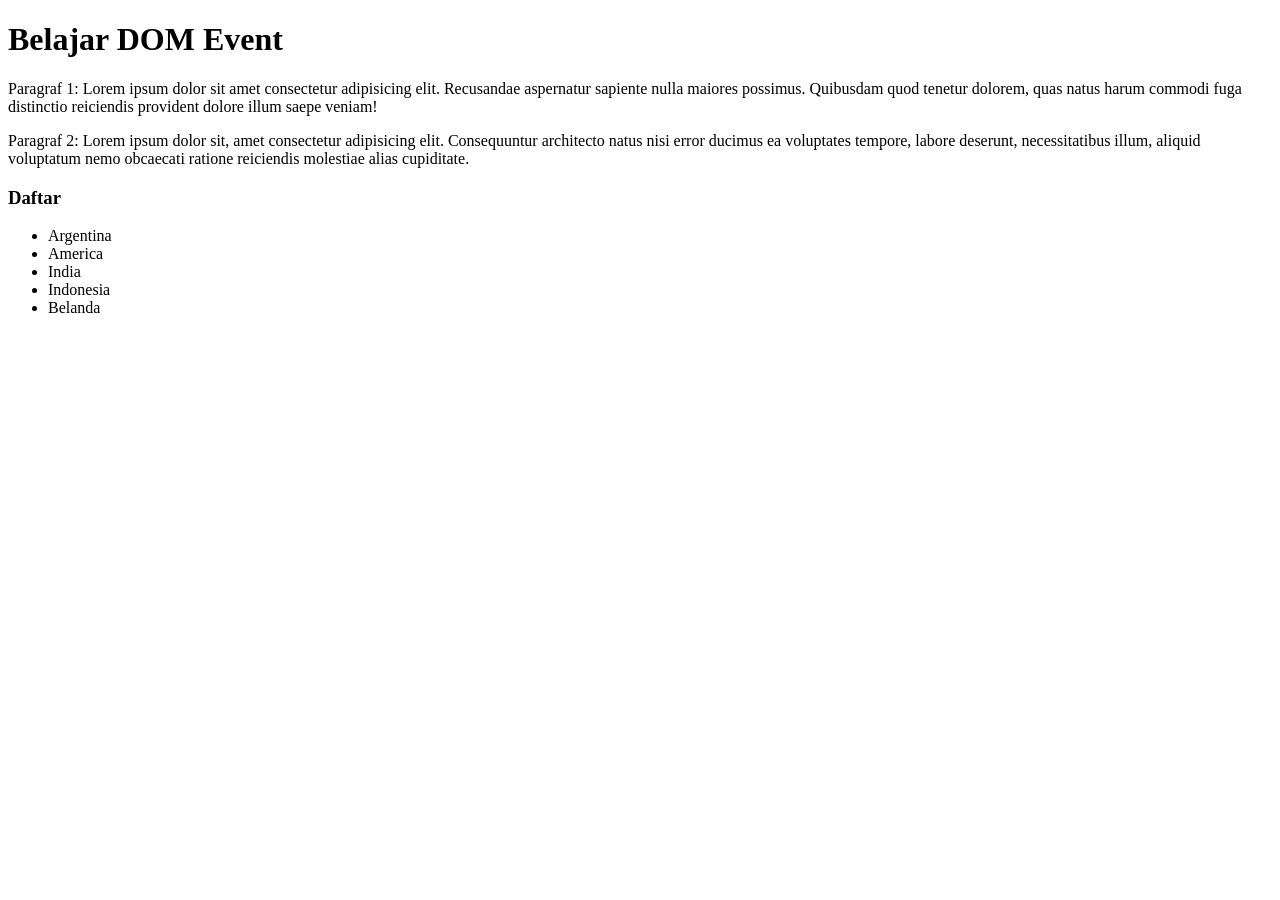
<file: dom/tugas-dom3.html>
<!DOCTYPE html>
<html lang="en">
<head>
    <meta charset="UTF-8">
    <meta name="viewport" content="width=device-width, initial-scale=1.0">
    <title>Belajar DOM</title>
</head>
<body>
    	
    <h1 id="judul" onclick="ubahWarna()">Belajar DOM Event</h1>

    <p>Paragraf 1: Lorem ipsum dolor sit amet consectetur adipisicing elit. Recusandae aspernatur sapiente nulla maiores possimus. Quibusdam quod tenetur dolorem, quas natus harum commodi fuga distinctio reiciendis provident dolore illum saepe veniam!</p>
 
    <p>Paragraf 2: Lorem ipsum dolor sit, amet consectetur adipisicing elit. Consequuntur architecto natus nisi error ducimus ea voluptates tempore, labore deserunt, necessitatibus illum, aliquid voluptatum nemo obcaecati ratione reiciendis molestiae alias cupiditate.</p>
 
    <h3 class="daftar">Daftar</h3>
    <ul>
        <li>Argentina</li>
        <li>America</li>
        <li>India</li>
        <li>Indonesia</li>
        <li>Belanda</li>
    </ul>


  <script>
        //belajar DOM Event
        let p=document.getElementsByTagName('p');
        function ubahWarna() {            
            p[0].style.backgroundColor="yellow";
            p[1].style.backgroundColor="yellow";
        }
 
        //ubah warna paragraf 1 kembali ke putih
        p[0].addEventListener("click", function(){
            this.style.backgroundColor="yellow";
        });

       p[1].addEventListener("click", function(){
            this.style.backgroundColor="yellow";
        });
 
        //menambahkan negara baru di list
        let daftar=document.querySelector("h3");
 
        daftar.addEventListener("click", function() {
            let list=document.querySelector("ul");
            list.innerHTML+="<li>Negara Baru</li>";
        });
 </script>
  
</body>
</html>
</file>
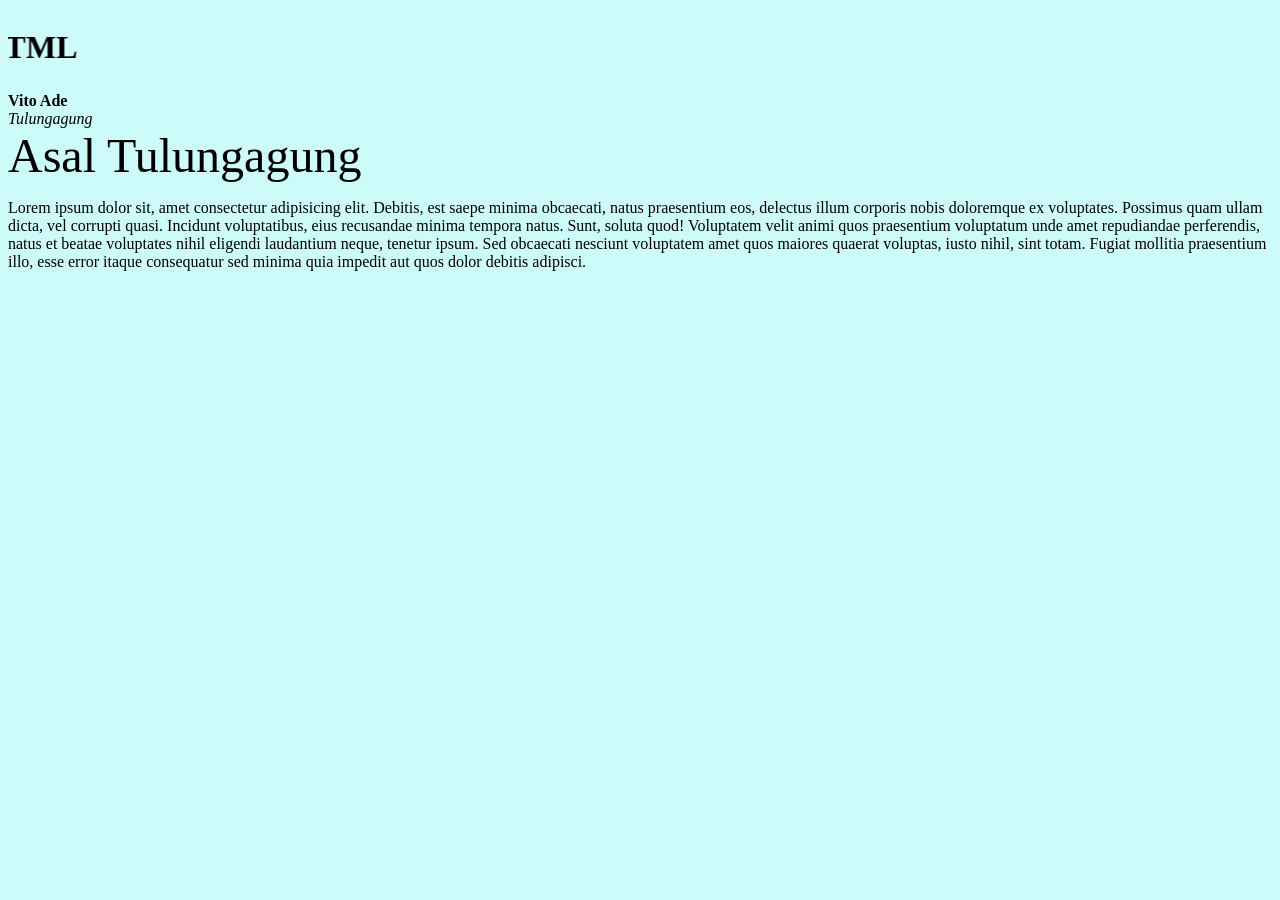
<file: tugas 1/tugas 1.html>
<!DOCTYPE html>
<html lang="en">
<head>
    <meta charset="UTF-8">
    <meta name="viewport" content="width=device-width, initial-scale=1.0">
    <title>Tugas 1 HTML</title>
</head>

<body bgcolor="#CCFBFA">
    <marquee behavior="" direction="right">
    <h1>Ini adalah pemrograman HTML</h1>
    </marquee>

    <b>Vito Ade</b> <br>
    <i>Tulungagung</i> <br>

    <font colour="red" size="28">Asal Tulungagung</font>

    <p>Lorem ipsum dolor sit, amet consectetur adipisicing elit. Debitis, est saepe minima obcaecati, natus praesentium eos, delectus illum corporis nobis doloremque ex voluptates. Possimus quam ullam dicta, vel corrupti quasi.
    Incidunt voluptatibus, eius recusandae minima tempora natus. Sunt, soluta quod! Voluptatem velit animi quos praesentium voluptatum unde amet repudiandae perferendis, natus et beatae voluptates nihil eligendi laudantium neque, tenetur ipsum.
    Sed obcaecati nesciunt voluptatem amet quos maiores quaerat voluptas, iusto nihil, sint totam. Fugiat mollitia praesentium illo, esse error itaque consequatur sed minima quia impedit aut quos dolor debitis adipisci.
    </p>
</body>
</html>
</file>
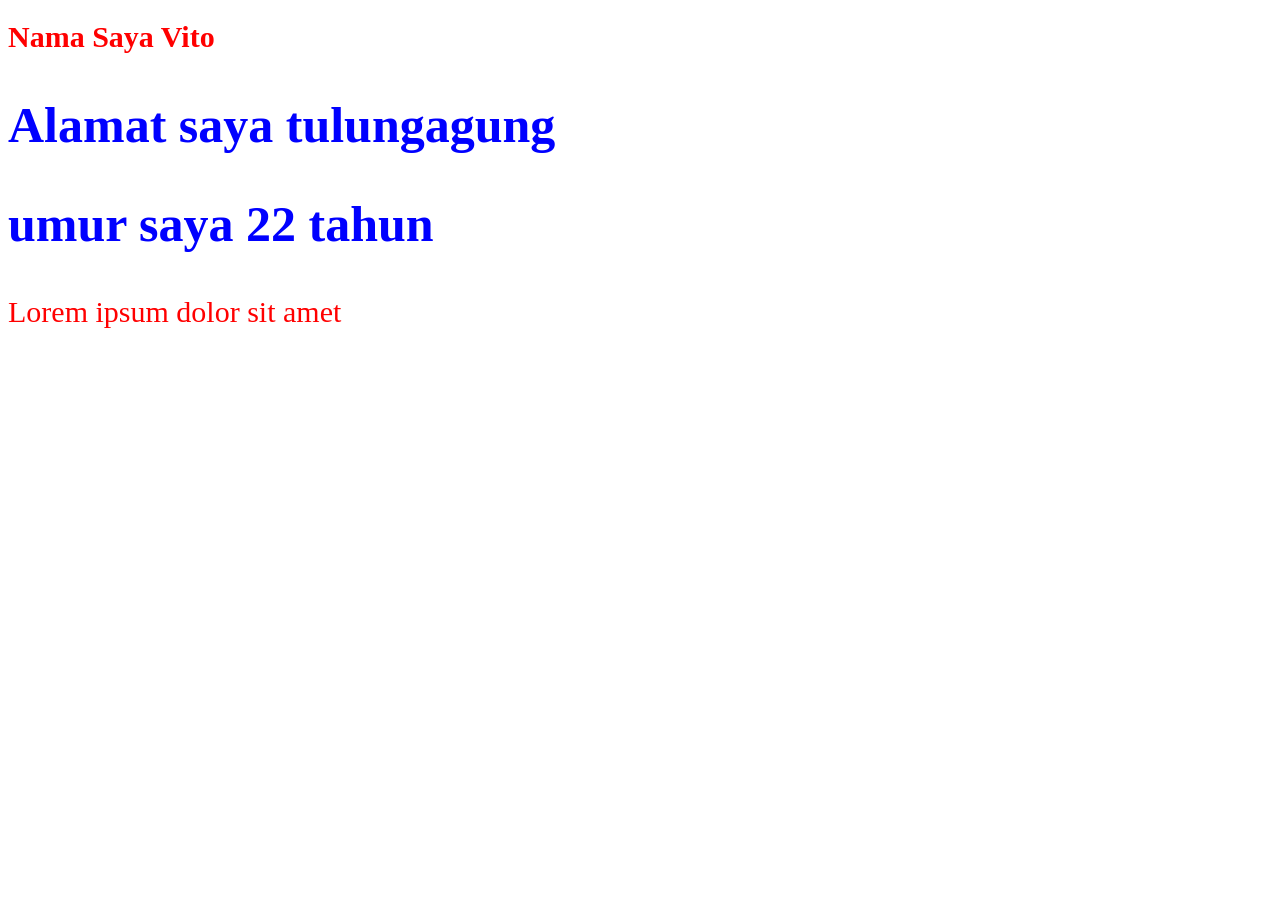
<file: Tugas 3/tugas-css1.html>
<!DOCTYPE html>
<html lang="en">
<head>
    <meta charset="UTF-8">
    <meta name="viewport" content="width=device-width, initial-scale=1.0">
    <title>Tugas CSS 1</title>
    <!--Internal css-->
    <style>
        /* setiap elemen 2 warnanya biru font size 50px*/
        h2 {
            color: blue;
            font-size: 50px;
        }
        /*untuk claas jududl warnanya merah font size 30px*/
        .judul {
            color:red;
            font-size: 30px;
        }
    </style>
</head>
<body>
    <h1 class="judul"> <font color="red">Nama Saya Vito </font></h1>
    <!--semua elemen h2 warnanya biru-->
    <h2>Alamat saya tulungagung</h2>
    <h2>umur saya 22 tahun</h2>
    <p class="judul">Lorem ipsum dolor sit amet</p>
</body>
</html>
</file>
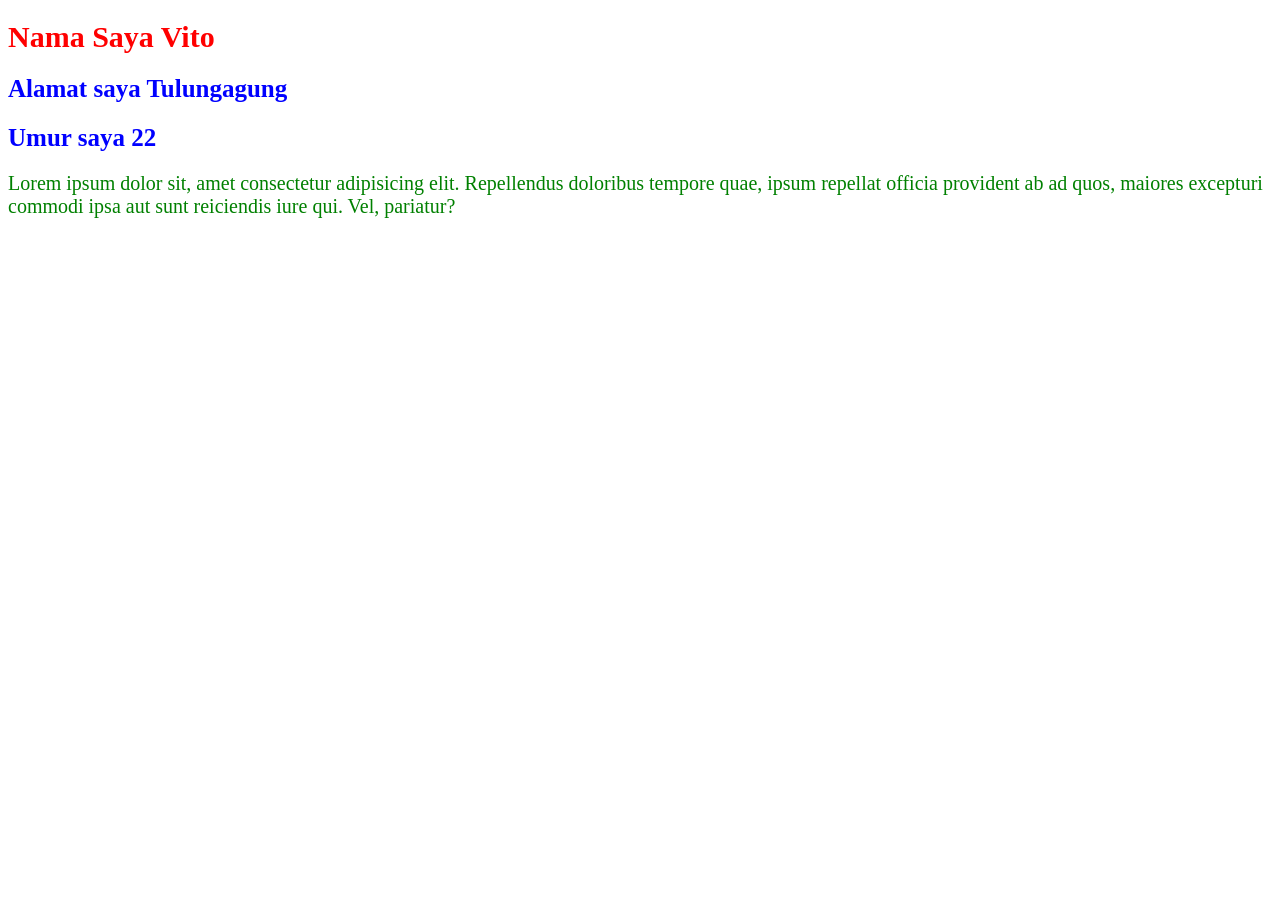
<file: Tugas 4/tugas-css2.html>
<!DOCTYPE html>
<html lang="en">
<head>
    <meta charset="UTF-8">
    <meta name="viewport" content="width=device-width, initial-scale=1.0">
    <title>Tugas CSS 2</title>
    <!--arahkan ke eksternal css-->
    <link rel="stylesheet" href="css/style.css">
</head>
<body>
    <h1>Nama Saya Vito</h1>
    <h2>Alamat saya Tulungagung</h2>
    <h2>Umur saya 22</h2>
    <p>Lorem ipsum dolor sit, amet consectetur adipisicing elit. Repellendus doloribus tempore quae, ipsum repellat officia provident ab ad quos, maiores excepturi commodi ipsa aut sunt reiciendis iure qui. Vel, pariatur?</p>
    
</body>
</html>
</file>
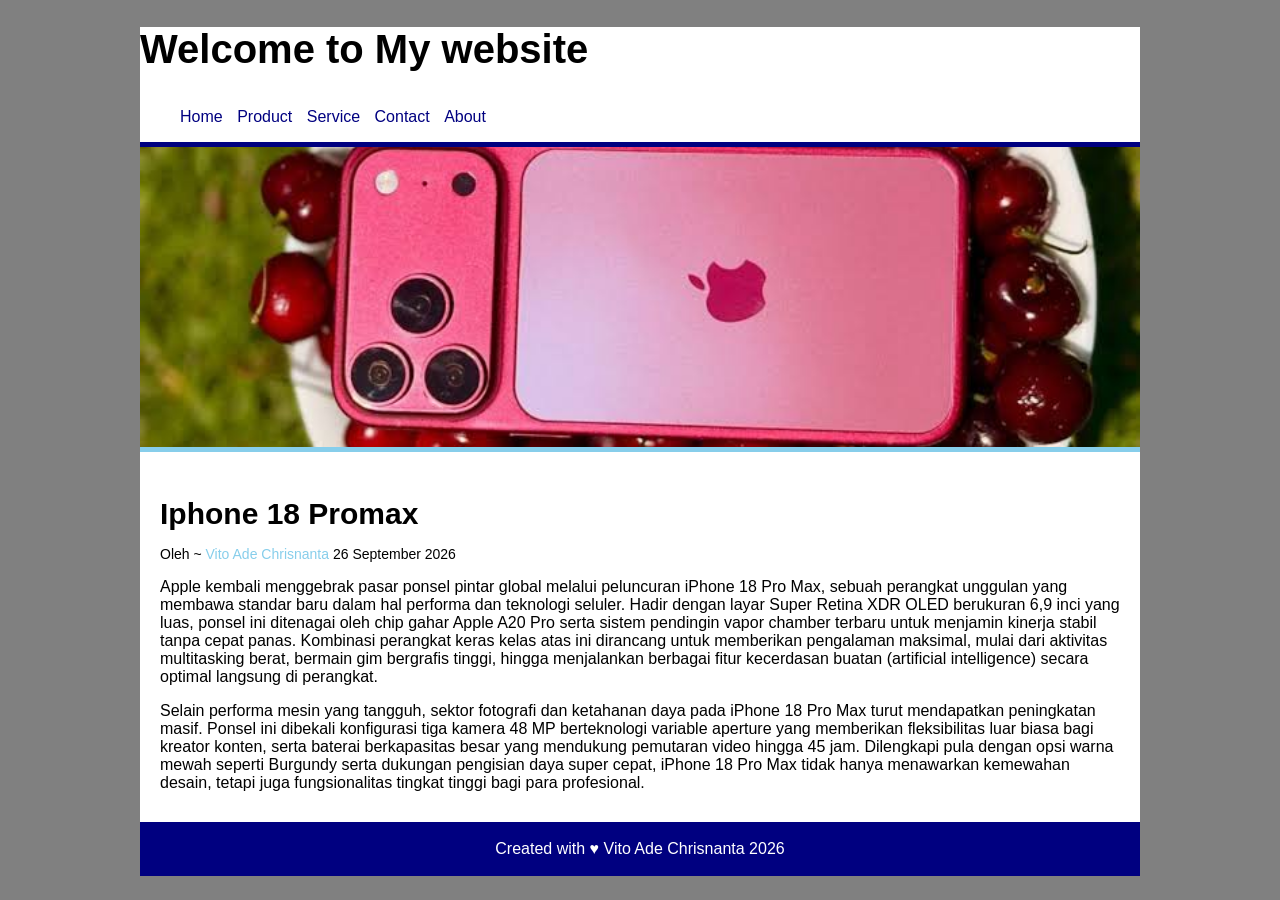
<file: web-css/indek.html>
<!DOCTYPE html>
<html lang="en">
<head>
    <meta charset="UTF-8">
    <meta name="viewport" content="width=device-width, initial-scale=1.0">
    <title>Web Profile</title>
    <!-- arahkan ke file eksternal css -->
    <link rel="stylesheet" href="css/style.css">
</head>
<body>
    <!-- membuat container -->
     <div class="container">
        <!-- membuat header -->
         <div class="header">
            <h1 class="judul">Welcome to My website</h1>
            <!-- menu navigasi -->
             <ul class="nav">
                <li><a href="#">Home</a></li>
                <li><a href="#">Product</a></li>
                <li><a href="#">Service</a></li>
                <li><a href="#">Contact</a></li>
                <li><a href="#">About</a></li>
             </ul>
         </div>
         <!-- membuat header -->
          <!-- banner -->
           <div class="banner"></div>

        <!-- isi -->
         <div class="isi">
            <h2>Iphone 18 Promax</h2>
            <p class="penulis">Oleh ~ <a href="#">Vito Ade Chrisnanta</a> 26 September 2026</p>
          
          <p>Apple kembali menggebrak pasar ponsel pintar global melalui peluncuran iPhone 18 Pro Max, sebuah perangkat unggulan yang membawa standar baru dalam hal performa dan teknologi seluler. Hadir dengan layar Super Retina XDR OLED berukuran 6,9 inci yang luas, ponsel ini ditenagai oleh chip gahar Apple A20 Pro serta sistem pendingin vapor chamber terbaru untuk menjamin kinerja stabil tanpa cepat panas. Kombinasi perangkat keras kelas atas ini dirancang untuk memberikan pengalaman maksimal, mulai dari aktivitas multitasking berat, bermain gim bergrafis tinggi, hingga menjalankan berbagai fitur kecerdasan buatan (artificial intelligence) secara optimal langsung di perangkat.</p>
 
          <p>Selain performa mesin yang tangguh, sektor fotografi dan ketahanan daya pada iPhone 18 Pro Max turut mendapatkan peningkatan masif. Ponsel ini dibekali konfigurasi tiga kamera 48 MP berteknologi variable aperture yang memberikan fleksibilitas luar biasa bagi kreator konten, serta baterai berkapasitas besar yang mendukung pemutaran video hingga 45 jam. Dilengkapi pula dengan opsi warna mewah seperti Burgundy serta dukungan pengisian daya super cepat, iPhone 18 Pro Max tidak hanya menawarkan kemewahan desain, tetapi juga fungsionalitas tingkat tinggi bagi para profesional.</p>
 
         </div>
         <!-- isi -->

         <!-- footer -->
         <div class="footer">
         <p class="copyright">Created with &hearts; Vito Ade Chrisnanta 2026</p>
         </div>
         <!-- footer -->

     </div>
</body>
</html>
</file>
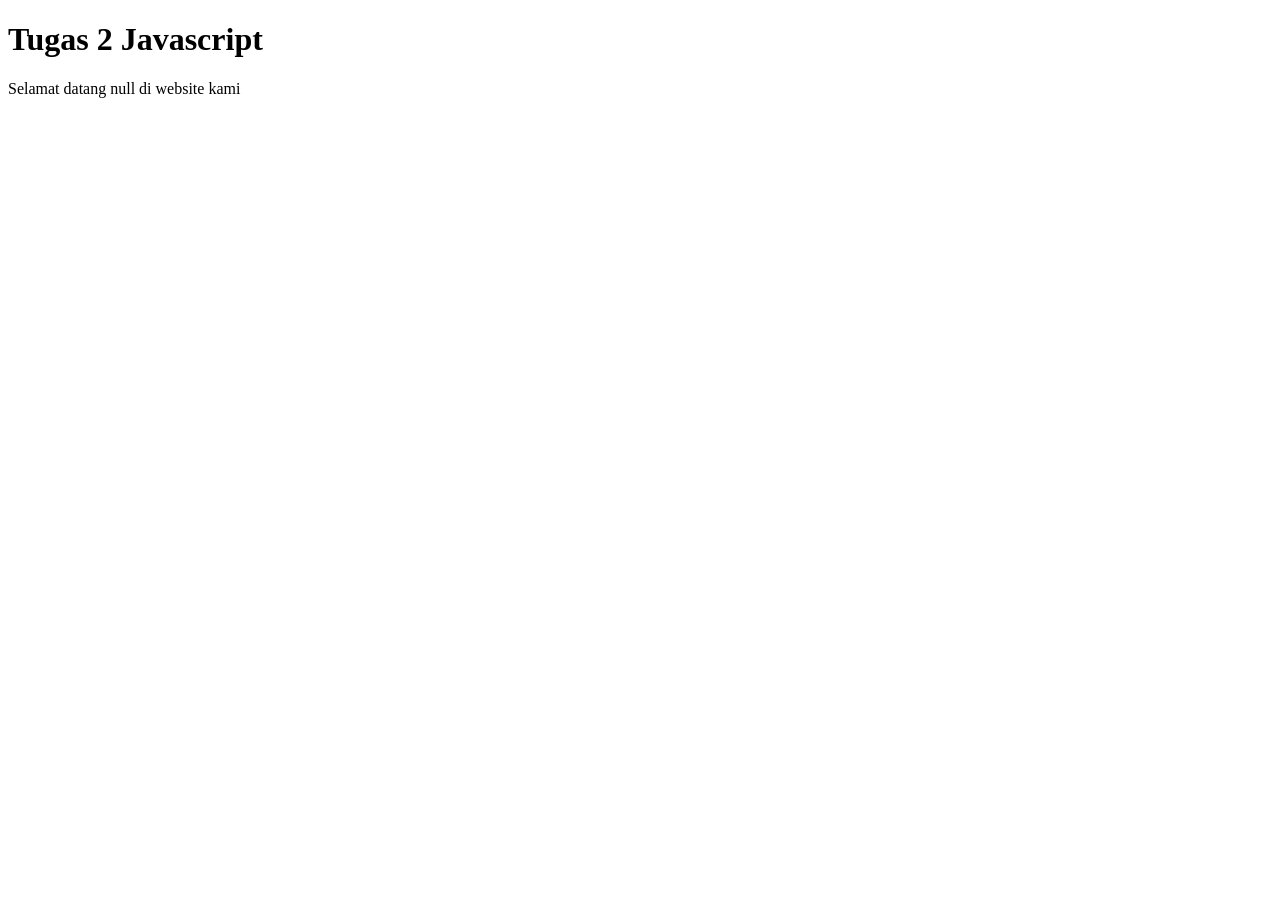
<file: web-js/tugas2-js.html>
<!DOCTYPE html>
<html lang="en">
<head>
    <meta charset="UTF-8">
    <meta name="viewport" content="width=device-width, initial-scale=1.0">
    <title>Tugas 2 Javascript</title>
</head>
<body>
    <h1>Tugas 2 Javascript</h1>

    <script type="text/javascript">
        let nama = prompt('Masukkan nama anda?');
        //menampilkan nama ke html
        document.write(' Selamat datang ' + nama + " di website kami ");
    </script>
    
</body>
</html>
</file>
<file: App_ToDolist/css/style.css>
@import url('https://fonts.googleapis.com/css2?family=Plus+Jakarta+Sans:wght@400;500;600;700&display=swap');

body {
    background-image: url("../img/background.jpg");
    background-size: cover;
    background-position: center;
    background-repeat: no-repeat;
    background-attachment: fixed;
    color: #212529;
    font-family: 'Plus Jakarta Sans', system-ui, -apple-system, BlinkMacSystemFont, "Segoe UI", sans-serif;
    max-width: 700px;
    margin: 0 auto;
    padding: 60px 20px;
    -webkit-font-smoothing: antialiased;
}

h2 {
    color: white;
    font-weight: 700;
    letter-spacing: -0.5px;
    margin-bottom: 24px;
    text-align: center;
}

fieldset {
    color: white;
    background-color: #1410108e;
    border: 1px solid #e5e7eb;
    border-radius: 16px;
    padding: 24px;
    box-shadow: 0 4px 16px rgba(0, 0, 0, 0.04);
}

label {
    display: block;
    font-weight: 600;
    margin-bottom: 8px;
}

input[type="text"] {
    width: 100%;
    padding: 11px 14px;
    border: 1px solid #ced4da;
    border-radius: 10px;
    font-size: 15px;
    font-family: inherit;
    font-weight: 500;
    box-sizing: border-box;
    margin-bottom: 12px;
    outline: none;
}

input[type="text"]:focus {
    border-color: #212529;
    box-shadow: 0 0 0 3px rgba(33, 37, 41, 0.08);
}

button {
    background-color: #37424e;
    color: #ffffff;
    border: none;
    border-radius: 10px;
    padding: 10px 18px;
    font-size: 14px;
    font-family: inherit;
    font-weight: 600;
    cursor: pointer;
    transition: 0.2s ease;
}

button:hover {
    background-color: #343a40;
}

#list-barang {
    color: white;
    background-color: #1410108e;
    border: 1px solid #e5e7eb;
    border-radius: 16px;
    padding: 16px 24px;
    margin-top: 24px;
    min-height: 30px;
    box-shadow: 0 4px 16px rgba(0, 0, 0, 0.04);
}

#list-barang li {
    padding: 12px 4px;
    border-bottom: 1px solid #f1f3f5;
    font-weight: 500;
}

#list-barang li:last-child {
    border-bottom: none;
}

#list-barang li a {
    display: inline-block;
    background-color: #37424e;
    color: #ffffff;
    text-decoration: none;
    border-radius: 8px;
    padding: 6px 14px;
    font-size: 13px;
    font-weight: 600;
    margin-left: 10px;
    transition: 0.2s ease;
}

#list-barang li a:hover {
    background-color: #343a40;
    color: #ffffff;
}
</file>
<file: tugas 2/styles.css>
/* --- 1. GLOBAL STYLES --- */
* {
    margin: 0;
    padding: 0;
    box-sizing: border-box;
}

html {
    scroll-behavior: smooth;
}

body {
    font-family: 'Segoe UI', Tahoma, Geneva, Verdana, sans-serif;
    background-color: #f5dcff;
    color: #480b5a;
    line-height: 1.6;
    display: flex;
    flex-direction: column;
    min-height: 100vh;
}

/* --- 2. HEADER & NAVIGASI --- */
header {
    background-color: #4d1158; 
    color: #ffffff;
    padding-top: 2.5rem;
}

.kotak-profil {
    text-align: center;
    padding: 0 20px;
    margin-bottom: 2rem;
}

.kotak-profil h1 {
    font-size: 2.2rem;
    margin-bottom: 0.5rem;
    letter-spacing: 1px;
}

.kotak-profil p {
    font-size: 1.1rem;
    color: #cbd5e1;
}

nav {
    background-color: #ad4fca;
    padding: 15px 0;
    box-shadow: 0 4px 6px rgba(0,0,0,0.1);
}

.daftar-menu {
    list-style: none;
    display: flex; /* Flexbox untuk Navigasi */
    justify-content: center;
    gap: 30px;
    flex-wrap: wrap;
}

.daftar-menu li a {
    color: #ffffff;
    text-decoration: none;
    font-weight: 600;
    font-size: 1.05rem;
    transition: color 0.3s ease-in-out;
}

.daftar-menu li a:hover {
    color: #bc66c8;
}

/* --- 3. MAIN CONTENT & FLEXBOX LAYOUT --- */
main {
    display: flex; /* Flexbox Utama (Kotak Kiri & Aside Kanan) */
    justify-content: space-between;
    align-items: flex-start;
    gap: 25px;
    max-width: 1200px;
    margin: 40px auto;
    padding: 0 20px;
    flex: 1;
}

/* Kolom Kiri (Artikel) */
#konten-utama {
    flex: 2;
    display: flex;
    flex-direction: column;
    gap: 25px;
}

.kotak.article {
    background-color: #ffffff;
    padding: 30px;
    border-radius: 12px;
    box-shadow: 0 4px 15px rgba(0, 0, 0, 0.05);
    border-top: 4px solid #480b5a;
}

.kotak.article h2 {
    color: #480b5a;
    margin-bottom: 15px;
    border-bottom: 2px dashed #e2e8f0;
    padding-bottom: 10px;
}

.kotak.article h4 {
    margin-top: 20px;
    color: #2d3748;
}

.kotak.article p {
    text-align: justify;
    color: #000000;
    margin-bottom: 15px;
}

/* Tombol Link */
a.foto.proyek, a.link.sertifikat {
    display: inline-block;
    background-color: #480b5a;
    color: white;
    padding: 8px 20px;
    border-radius: 6px;
    text-decoration: none;
    font-weight: 600;
    font-size: 0.9rem;
    transition: background-color 0.3s, transform 0.2s;
    margin-bottom: 15px;
}

a.foto.proyek:hover, a.link.sertifikat:hover {
    background-color: #1a365d;
    transform: translateY(-2px);
}

/* --- 4. ASIDE (PROFIL BIODATA) KANAN --- */
aside.profil-biodata {
    flex: 1;
    background-color: #ffffff;
    padding: 30px;
    border-radius: 12px;
    box-shadow: 0 4px 15px rgba(0, 0, 0, 0.05);
    border-top: 4px solid #480b5a;
}

aside.profil-biodata h2 {
    text-align: center;
    color: #480b5a;
    margin-bottom: 20px;
}

/* Styling Gambar Profil di dalam Aside */
.kotak-foto {
    display: flex;
    justify-content: center;
    margin-bottom: 20px;
}

.kotak-foto img.foto {
    width: 170px;
    height: 200px;
    object-fit: cover;
    border-radius: 15%;
    border: 5px solid #edf2f7;
    box-shadow: 0 4px 10px rgba(0,0,0,0.15);
}

aside.profil-biodata h3 {
    text-align: center;
    color: #2d3748;
    margin-bottom: 5px;
}

aside.profil-biodata .teks {
    text-align: center;
    color: #040404;
    font-size: 0.95rem;
    font-style: italic;
    margin-bottom: 25px;
}

/* Styling Tabel Biodata */
.tabel-profil-biodata {
    width: 100%;
    border-collapse: collapse;
    margin-bottom: 25px;
}

.tabel-profil-biodata th, .tabel-profil-biodata td {
    padding: 10px 0;
    border-bottom: 1px solid #edf2f7;
    font-size: 0.95rem;
}

.tabel-profil-biodata th {
    text-align: left;
    color: #4a5568;
    width: 45%;
}

.tabel-profil-biodata td {
    color: #2d3748;
    font-weight: 500;
}

aside.profil-biodata h4 {
    color: #480b5a;
    margin-bottom: 10px;
}

aside.profil-biodata p {
    text-align: justify;
    font-size: 0.95rem;
    color: #030303;
}

/* --- 5. FOOTER --- */
footer {
    background-color: #bc66c8;
    color: #feffff;
    text-align: center;
    padding: 20px 0;
    margin-top: auto;
    font-size: 0.9rem;
}

/* --- 6. MEDIA QUERY (RESPONSIF) --- */
@media screen and (max-width: 900px) {
    main {
        flex-direction: column;
        align-items: stretch;
    }
    
    aside, #konten-utama {
        width: 100%;
    }

    .daftar-menu {
        flex-direction: column;
        gap: 15px;
        padding-bottom: 10px;
    }
}
</file>
<file: Tugas 4/css/style.css>
/* memberikan warna merah untuk elemen h1 */
h1 {
    color: red;
    font-size: 30px;
}
/* untuk h2 warna biru font 25px */
h2 {
    color: blue;
    font-size: 25px;
}
/* untuk elemen p warna hijau font 20px */
p {
    color: green;
    font-size: 20px;
}
</file>
<file: web-css/css/style.css>
body{
    background-color: gray;
    font-size: 16px;
    font-family: Arial, sans-serif;
}

.container{
    background-color: white;
    width: 1000px;
    margin: auto;
}

/* mengatur jarak dalam header padding top 20, padding right 20 dan padding left 20  */
header{
    padding-top: 20px;
    padding-right: 20px;
    padding-left: 20px;
}

/* untuk header judul gunakan ukuran font 40px,tebal dan margin dibawah bottom 5px  */
.header .judul{
    font-size: 40px;
    font-weight: bold;
    margin-bottom: 5px;
}
 
/* Mengatur display inline-black agar bisa diberikan dimensi  */
nav{
    padding: 0px;
}

.nav li{
    display: inline-block;
    margin-right: 10px;
    margin-top: 20px;
}

/*menghilangkan garis bawah link*/
.nav li a {
    text-decoration: none;
    color: navy;
}
 
/*ketika navigasi disorot mouse*/
.nav li a:hover {
    background-color: lightblue;
    color: white;
}

/*untuk css baner*/
.banner {
    height: 300px;
    /*background-color: skyblue;*/
    /*berikan file gambar*/
    background-image: url(../img/banner.jpg);
    /*atur ukuran gambar*/
    background-size: cover;
    /*mengatur posisi gambar horisontal dan vertikal*/
    background-position: 0px -150px;
    /*mengatur garis tepi tebal jenis warna*/
    border-top: 5px solid navy;
    border-bottom: 5px solid skyblue;
}

/*untuk isi*/
.isi {
    padding: 20px;
}
 
.isi h2 {
    font-size: 30px;
    font-weight: bold;
}
 
.isi .penulis {
    font-size: 14px;
    /*agar agak naik*/
    margin-top: -10px;
}
 
.isi .penulis a {
    text-decoration: none;
    color: skyblue;
}
 
.isi p {
    font-size: 16px;
    margin-bottom: 10px;
}

/*untuk footer*/
.footer {
    background-color: navy;
    height: 50px;
    padding: 2px;
}
 
.footer .copyright {
    font-size: 16px;
    color: white;
    text-align: center;
}
</file>
